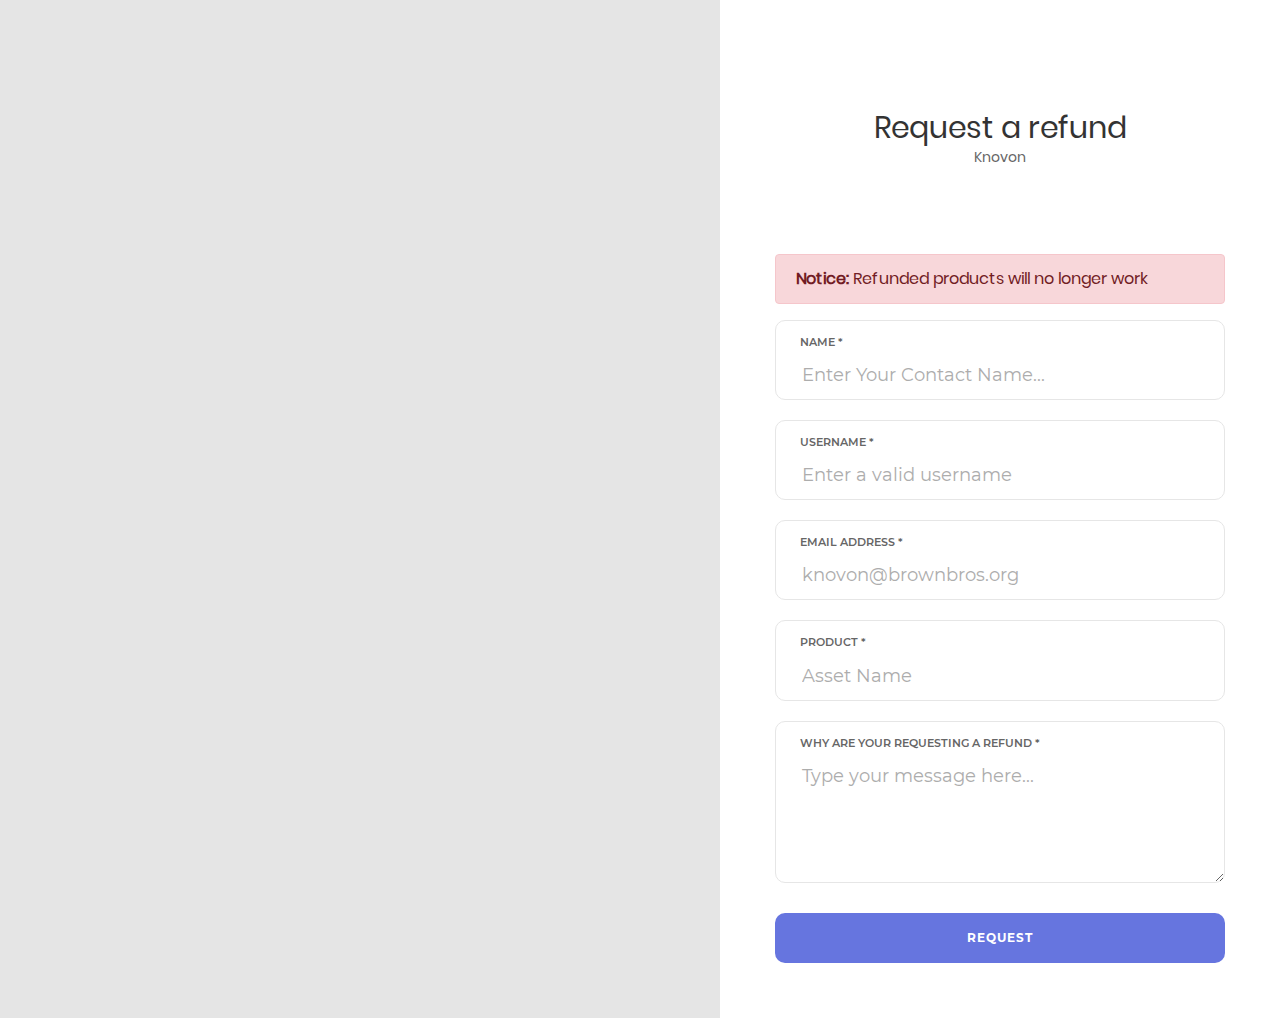
<file: form.html>
<!DOCTYPE html>
<html lang="en">
<head>
    <title>Request a Refund</title>
    <meta charset="UTF-8">
    <meta name="viewport" content="width=device-width, initial-scale=1">
<!--===============================================================================================-->
    <link rel="icon" type="image/png" href="images/icons/favicon.ico"/>
<!--===============================================================================================-->
    <link rel="stylesheet" type="text/css" href="vendor/bootstrap/css/bootstrap.min.css">
<!--===============================================================================================-->
    <link rel="stylesheet" type="text/css" href="fonts/font-awesome-4.7.0/css/font-awesome.min.css">
<!--===============================================================================================-->
    <link rel="stylesheet" type="text/css" href="fonts/Linearicons-Free-v1.0.0/icon-font.min.css">
<!--===============================================================================================-->
    <link rel="stylesheet" type="text/css" href="vendor/animate/animate.css">
<!--===============================================================================================-->
    <link rel="stylesheet" type="text/css" href="vendor/css-hamburgers/hamburgers.min.css">
<!--===============================================================================================-->
    <link rel="stylesheet" type="text/css" href="vendor/animsition/css/animsition.min.css">
<!--===============================================================================================-->
    <link rel="stylesheet" type="text/css" href="vendor/select2/select2.min.css">
<!--===============================================================================================-->
    <link rel="stylesheet" type="text/css" href="vendor/daterangepicker/daterangepicker.css">
<!--===============================================================================================-->
    <link rel="stylesheet" type="text/css" href="css/util.css">
    <link rel="stylesheet" type="text/css" href="css/main.css">
<!--===============================================================================================-->
</head>
<body>


    <div class="container-contact100">
        <div class="wrap-contact100">
            <form action="https://webforms.brownbros.org/process.php" method="post" class="contact100-form validate-form">
                
                
<input type="hidden" name="form_tools_form_id" value="3" />                
                <input type="hidden" name="source" value="Web" />
                <input type="hidden" name="Locationsource" value="refund.brownbros.org" />
                <input type="hidden" name="status" value="Pending" />


                    
                    
                <span class="contact100-form-title">
Request a refund </br>   <p>Knovon   </p> <br>
                
               
                
                </span>

                <div class="alert alert-danger" role="alert">
                  <b>Notice: </b>Refunded products will no longer work
                </div>
                <div class="wrap-input100 validate-input" data-validate="Name is required">
                    <label class="label-input100" for="name">Name *</label>
                    <input id="name" class="input100" type="text" name="name" placeholder="Enter Your Contact Name...">
                    <span class="focus-input100"></span>
                </div>
                
                <div class="wrap-input100 validate-input" data-validate="username is required to proccess refund">
                    <label class="label-input100" for="name">Username *</label>
                    <input id="name" class="input100" type="text" name="username" placeholder="Enter a valid username">
                    <span class="focus-input100"></span>
                </div>


                <div class="wrap-input100 validate-input" data-validate = "Valid email is required: ex@abc.xyz">
                    <label class="label-input100" for="email">Email Address *</label>
                    <input id="email" class="input100" type="text" name="email" placeholder="knovon@brownbros.org">
                    <span class="focus-input100"></span>
                </div>

                
                <div class="wrap-input100 validate-input" data-validate="A valied product name is required" >
                    <label class="label-input100" for="name">Product *</label>
                    <input id="name" class="input100" type="text" name="product" placeholder="Asset Name">
                    <span class="focus-input100"></span>
                </div>
                

                <div class="wrap-input100 validate-input" data-validate = "A Valid reasion is required to recive a refund">
                    <label class="label-input100" for="message">Why are your requesting a Refund *</label>
                    <textarea id="message" class="input100" name="reasion" placeholder="Type your message here..."></textarea>
                    <span class="focus-input100"></span>
                </div>
                
                
               
                
               

                <div class="container-contact100-form-btn">
                    <button type="submit" value="Submit" class="contact100-form-btn">
                        Request
                    </button>
                </div>

                
            </form>

            <div class="contact100-more flex-col-c-m" style="background-image: url('https://source.unsplash.com/collection/70083673/');">
            </div>
        </div>
    </div>





<!--===============================================================================================-->
    <script src="vendor/jquery/jquery-3.2.1.min.js"></script>
<!--===============================================================================================-->
    <script src="vendor/animsition/js/animsition.min.js"></script>
<!--===============================================================================================-->
    <script src="vendor/bootstrap/js/popper.js"></script>
    <script src="vendor/bootstrap/js/bootstrap.min.js"></script>
<!--===============================================================================================-->
    <script src="vendor/select2/select2.min.js"></script>
    <script>
        $(".js-select2").each(function(){
            $(this).select2({
                minimumResultsForSearch: 20,
                dropdownParent: $(this).next('.dropDownSelect2')
            });
        })
        $(".js-select2").each(function(){
            $(this).on('select2:open', function (e){
                $(this).parent().next().addClass('eff-focus-selection');
            });
        });
        $(".js-select2").each(function(){
            $(this).on('select2:close', function (e){
                $(this).parent().next().removeClass('eff-focus-selection');
            });
        });

    </script>
<!--===============================================================================================-->
    <script src="vendor/daterangepicker/moment.min.js"></script>
    <script src="vendor/daterangepicker/daterangepicker.js"></script>
<!--===============================================================================================-->
    <script src="vendor/countdowntime/countdowntime.js"></script>
<!--===============================================================================================-->
    <script src="js/main.js"></script>
    <!-- Global site tag (gtag.js) - Google Analytics -->
    <script async src="https://www.googletagmanager.com/gtag/js?id=UA-23581568-13"></script>
    <script>
      window.dataLayer = window.dataLayer || [];
      function gtag(){dataLayer.push(arguments);}
      gtag('js', new Date());

      gtag('config', 'UA-23581568-13');
    </script>
</body>
</html>
</file>
<file: vendor/daterangepicker/daterangepicker.css>
.daterangepicker {
  position: absolute;
  color: inherit;
  background-color: #fff;
  border-radius: 4px;
  width: 278px;
  padding: 4px;
  margin-top: 1px;
  top: 100px;
  left: 20px;
  /* Calendars */ }
  .daterangepicker:before, .daterangepicker:after {
    position: absolute;
    display: inline-block;
    border-bottom-color: rgba(0, 0, 0, 0.2);
    content: ''; }
  .daterangepicker:before {
    top: -7px;
    border-right: 7px solid transparent;
    border-left: 7px solid transparent;
    border-bottom: 7px solid #ccc; }
  .daterangepicker:after {
    top: -6px;
    border-right: 6px solid transparent;
    border-bottom: 6px solid #fff;
    border-left: 6px solid transparent; }
  .daterangepicker.opensleft:before {
    right: 9px; }
  .daterangepicker.opensleft:after {
    right: 10px; }
  .daterangepicker.openscenter:before {
    left: 0;
    right: 0;
    width: 0;
    margin-left: auto;
    margin-right: auto; }
  .daterangepicker.openscenter:after {
    left: 0;
    right: 0;
    width: 0;
    margin-left: auto;
    margin-right: auto; }
  .daterangepicker.opensright:before {
    left: 9px; }
  .daterangepicker.opensright:after {
    left: 10px; }
  .daterangepicker.dropup {
    margin-top: -5px; }
    .daterangepicker.dropup:before {
      top: initial;
      bottom: -7px;
      border-bottom: initial;
      border-top: 7px solid #ccc; }
    .daterangepicker.dropup:after {
      top: initial;
      bottom: -6px;
      border-bottom: initial;
      border-top: 6px solid #fff; }
  .daterangepicker.dropdown-menu {
    max-width: none;
    z-index: 3001; }
  .daterangepicker.single .ranges, .daterangepicker.single .calendar {
    float: none; }
  .daterangepicker.show-calendar .calendar {
    display: block; }
  .daterangepicker .calendar {
    display: none;
    max-width: 270px;
    margin: 4px; }
    .daterangepicker .calendar.single .calendar-table {
      border: none; }
    .daterangepicker .calendar th, .daterangepicker .calendar td {
      white-space: nowrap;
      text-align: center;
      min-width: 32px; }
  .daterangepicker .calendar-table {
    border: 1px solid #fff;
    padding: 4px;
    border-radius: 4px;
    background-color: #fff; }
  .daterangepicker table {
    width: 100%;
    margin: 0; }
  .daterangepicker td, .daterangepicker th {
    text-align: center;
    width: 20px;
    height: 20px;
    border-radius: 4px;
    border: 1px solid transparent;
    white-space: nowrap;
    cursor: pointer; }
    .daterangepicker td.available:hover, .daterangepicker th.available:hover {
      background-color: #eee;
      border-color: transparent;
      color: inherit; }
    .daterangepicker td.week, .daterangepicker th.week {
      font-size: 80%;
      color: #ccc; }
  .daterangepicker td.off, .daterangepicker td.off.in-range, .daterangepicker td.off.start-date, .daterangepicker td.off.end-date {
    background-color: #fff;
    border-color: transparent;
    color: #999; }
  .daterangepicker td.in-range {
    background-color: #ebf4f8;
    border-color: transparent;
    color: #000;
    border-radius: 0; }
  .daterangepicker td.start-date {
    border-radius: 4px 0 0 4px; }
  .daterangepicker td.end-date {
    border-radius: 0 4px 4px 0; }
  .daterangepicker td.start-date.end-date {
    border-radius: 4px; }
  .daterangepicker td.active, .daterangepicker td.active:hover {
    background-color: #357ebd;
    border-color: transparent;
    color: #fff; }
  .daterangepicker th.month {
    width: auto; }
  .daterangepicker td.disabled, .daterangepicker option.disabled {
    color: #999;
    cursor: not-allowed;
    text-decoration: line-through; }
  .daterangepicker select.monthselect, .daterangepicker select.yearselect {
    font-size: 12px;
    padding: 1px;
    height: auto;
    margin: 0;
    cursor: default; }
  .daterangepicker select.monthselect {
    margin-right: 2%;
    width: 56%; }
  .daterangepicker select.yearselect {
    width: 40%; }
  .daterangepicker select.hourselect, .daterangepicker select.minuteselect, .daterangepicker select.secondselect, .daterangepicker select.ampmselect {
    width: 50px;
    margin-bottom: 0; }
  .daterangepicker .input-mini {
    border: 1px solid #ccc;
    border-radius: 4px;
    color: #555;
    height: 30px;
    line-height: 30px;
    display: block;
    vertical-align: middle;
    margin: 0 0 5px 0;
    padding: 0 6px 0 28px;
    width: 100%; }
    .daterangepicker .input-mini.active {
      border: 1px solid #08c;
      border-radius: 4px; }
  .daterangepicker .daterangepicker_input {
    position: relative; }
    .daterangepicker .daterangepicker_input i {
      position: absolute;
      left: 8px;
      top: 8px; }
  .daterangepicker.rtl .input-mini {
    padding-right: 28px;
    padding-left: 6px; }
  .daterangepicker.rtl .daterangepicker_input i {
    left: auto;
    right: 8px; }
  .daterangepicker .calendar-time {
    text-align: center;
    margin: 5px auto;
    line-height: 30px;
    position: relative;
    padding-left: 28px; }
    .daterangepicker .calendar-time select.disabled {
      color: #ccc;
      cursor: not-allowed; }

.ranges {
  font-size: 11px;
  float: none;
  margin: 4px;
  text-align: left; }
  .ranges ul {
    list-style: none;
    margin: 0 auto;
    padding: 0;
    width: 100%; }
  .ranges li {
    font-size: 13px;
    background-color: #f5f5f5;
    border: 1px solid #f5f5f5;
    border-radius: 4px;
    color: #08c;
    padding: 3px 12px;
    margin-bottom: 8px;
    cursor: pointer; }
    .ranges li:hover {
      background-color: #08c;
      border: 1px solid #08c;
      color: #fff; }
    .ranges li.active {
      background-color: #08c;
      border: 1px solid #08c;
      color: #fff; }

/*  Larger Screen Styling */
@media (min-width: 564px) {
  .daterangepicker {
    width: auto; }
    .daterangepicker .ranges ul {
      width: 160px; }
    .daterangepicker.single .ranges ul {
      width: 100%; }
    .daterangepicker.single .calendar.left {
      clear: none; }
    .daterangepicker.single.ltr .ranges, .daterangepicker.single.ltr .calendar {
      float: left; }
    .daterangepicker.single.rtl .ranges, .daterangepicker.single.rtl .calendar {
      float: right; }
    .daterangepicker.ltr {
      direction: ltr;
      text-align: left; }
      .daterangepicker.ltr .calendar.left {
        clear: left;
        margin-right: 0; }
        .daterangepicker.ltr .calendar.left .calendar-table {
          border-right: none;
          border-top-right-radius: 0;
          border-bottom-right-radius: 0; }
      .daterangepicker.ltr .calendar.right {
        margin-left: 0; }
        .daterangepicker.ltr .calendar.right .calendar-table {
          border-left: none;
          border-top-left-radius: 0;
          border-bottom-left-radius: 0; }
      .daterangepicker.ltr .left .daterangepicker_input {
        padding-right: 12px; }
      .daterangepicker.ltr .calendar.left .calendar-table {
        padding-right: 12px; }
      .daterangepicker.ltr .ranges, .daterangepicker.ltr .calendar {
        float: left; }
    .daterangepicker.rtl {
      direction: rtl;
      text-align: right; }
      .daterangepicker.rtl .calendar.left {
        clear: right;
        margin-left: 0; }
        .daterangepicker.rtl .calendar.left .calendar-table {
          border-left: none;
          border-top-left-radius: 0;
          border-bottom-left-radius: 0; }
      .daterangepicker.rtl .calendar.right {
        margin-right: 0; }
        .daterangepicker.rtl .calendar.right .calendar-table {
          border-right: none;
          border-top-right-radius: 0;
          border-bottom-right-radius: 0; }
      .daterangepicker.rtl .left .daterangepicker_input {
        padding-left: 12px; }
      .daterangepicker.rtl .calendar.left .calendar-table {
        padding-left: 12px; }
      .daterangepicker.rtl .ranges, .daterangepicker.rtl .calendar {
        text-align: right;
        float: right; } }
@media (min-width: 730px) {
  .daterangepicker .ranges {
    width: auto; }
  .daterangepicker.ltr .ranges {
    float: left; }
  .daterangepicker.rtl .ranges {
    float: right; }
  .daterangepicker .calendar.left {
    clear: none !important; } }
</file>
<file: css/util.css>
/*[ FONT SIZE ]
///////////////////////////////////////////////////////////
*/
.fs-1 {font-size: 1px;}
.fs-2 {font-size: 2px;}
.fs-3 {font-size: 3px;}
.fs-4 {font-size: 4px;}
.fs-5 {font-size: 5px;}
.fs-6 {font-size: 6px;}
.fs-7 {font-size: 7px;}
.fs-8 {font-size: 8px;}
.fs-9 {font-size: 9px;}
.fs-10 {font-size: 10px;}
.fs-11 {font-size: 11px;}
.fs-12 {font-size: 12px;}
.fs-13 {font-size: 13px;}
.fs-14 {font-size: 14px;}
.fs-15 {font-size: 15px;}
.fs-16 {font-size: 16px;}
.fs-17 {font-size: 17px;}
.fs-18 {font-size: 18px;}
.fs-19 {font-size: 19px;}
.fs-20 {font-size: 20px;}
.fs-21 {font-size: 21px;}
.fs-22 {font-size: 22px;}
.fs-23 {font-size: 23px;}
.fs-24 {font-size: 24px;}
.fs-25 {font-size: 25px;}
.fs-26 {font-size: 26px;}
.fs-27 {font-size: 27px;}
.fs-28 {font-size: 28px;}
.fs-29 {font-size: 29px;}
.fs-30 {font-size: 30px;}
.fs-31 {font-size: 31px;}
.fs-32 {font-size: 32px;}
.fs-33 {font-size: 33px;}
.fs-34 {font-size: 34px;}
.fs-35 {font-size: 35px;}
.fs-36 {font-size: 36px;}
.fs-37 {font-size: 37px;}
.fs-38 {font-size: 38px;}
.fs-39 {font-size: 39px;}
.fs-40 {font-size: 40px;}
.fs-41 {font-size: 41px;}
.fs-42 {font-size: 42px;}
.fs-43 {font-size: 43px;}
.fs-44 {font-size: 44px;}
.fs-45 {font-size: 45px;}
.fs-46 {font-size: 46px;}
.fs-47 {font-size: 47px;}
.fs-48 {font-size: 48px;}
.fs-49 {font-size: 49px;}
.fs-50 {font-size: 50px;}
.fs-51 {font-size: 51px;}
.fs-52 {font-size: 52px;}
.fs-53 {font-size: 53px;}
.fs-54 {font-size: 54px;}
.fs-55 {font-size: 55px;}
.fs-56 {font-size: 56px;}
.fs-57 {font-size: 57px;}
.fs-58 {font-size: 58px;}
.fs-59 {font-size: 59px;}
.fs-60 {font-size: 60px;}
.fs-61 {font-size: 61px;}
.fs-62 {font-size: 62px;}
.fs-63 {font-size: 63px;}
.fs-64 {font-size: 64px;}
.fs-65 {font-size: 65px;}
.fs-66 {font-size: 66px;}
.fs-67 {font-size: 67px;}
.fs-68 {font-size: 68px;}
.fs-69 {font-size: 69px;}
.fs-70 {font-size: 70px;}
.fs-71 {font-size: 71px;}
.fs-72 {font-size: 72px;}
.fs-73 {font-size: 73px;}
.fs-74 {font-size: 74px;}
.fs-75 {font-size: 75px;}
.fs-76 {font-size: 76px;}
.fs-77 {font-size: 77px;}
.fs-78 {font-size: 78px;}
.fs-79 {font-size: 79px;}
.fs-80 {font-size: 80px;}
.fs-81 {font-size: 81px;}
.fs-82 {font-size: 82px;}
.fs-83 {font-size: 83px;}
.fs-84 {font-size: 84px;}
.fs-85 {font-size: 85px;}
.fs-86 {font-size: 86px;}
.fs-87 {font-size: 87px;}
.fs-88 {font-size: 88px;}
.fs-89 {font-size: 89px;}
.fs-90 {font-size: 90px;}
.fs-91 {font-size: 91px;}
.fs-92 {font-size: 92px;}
.fs-93 {font-size: 93px;}
.fs-94 {font-size: 94px;}
.fs-95 {font-size: 95px;}
.fs-96 {font-size: 96px;}
.fs-97 {font-size: 97px;}
.fs-98 {font-size: 98px;}
.fs-99 {font-size: 99px;}
.fs-100 {font-size: 100px;}
.fs-101 {font-size: 101px;}
.fs-102 {font-size: 102px;}
.fs-103 {font-size: 103px;}
.fs-104 {font-size: 104px;}
.fs-105 {font-size: 105px;}
.fs-106 {font-size: 106px;}
.fs-107 {font-size: 107px;}
.fs-108 {font-size: 108px;}
.fs-109 {font-size: 109px;}
.fs-110 {font-size: 110px;}
.fs-111 {font-size: 111px;}
.fs-112 {font-size: 112px;}
.fs-113 {font-size: 113px;}
.fs-114 {font-size: 114px;}
.fs-115 {font-size: 115px;}
.fs-116 {font-size: 116px;}
.fs-117 {font-size: 117px;}
.fs-118 {font-size: 118px;}
.fs-119 {font-size: 119px;}
.fs-120 {font-size: 120px;}
.fs-121 {font-size: 121px;}
.fs-122 {font-size: 122px;}
.fs-123 {font-size: 123px;}
.fs-124 {font-size: 124px;}
.fs-125 {font-size: 125px;}
.fs-126 {font-size: 126px;}
.fs-127 {font-size: 127px;}
.fs-128 {font-size: 128px;}
.fs-129 {font-size: 129px;}
.fs-130 {font-size: 130px;}
.fs-131 {font-size: 131px;}
.fs-132 {font-size: 132px;}
.fs-133 {font-size: 133px;}
.fs-134 {font-size: 134px;}
.fs-135 {font-size: 135px;}
.fs-136 {font-size: 136px;}
.fs-137 {font-size: 137px;}
.fs-138 {font-size: 138px;}
.fs-139 {font-size: 139px;}
.fs-140 {font-size: 140px;}
.fs-141 {font-size: 141px;}
.fs-142 {font-size: 142px;}
.fs-143 {font-size: 143px;}
.fs-144 {font-size: 144px;}
.fs-145 {font-size: 145px;}
.fs-146 {font-size: 146px;}
.fs-147 {font-size: 147px;}
.fs-148 {font-size: 148px;}
.fs-149 {font-size: 149px;}
.fs-150 {font-size: 150px;}
.fs-151 {font-size: 151px;}
.fs-152 {font-size: 152px;}
.fs-153 {font-size: 153px;}
.fs-154 {font-size: 154px;}
.fs-155 {font-size: 155px;}
.fs-156 {font-size: 156px;}
.fs-157 {font-size: 157px;}
.fs-158 {font-size: 158px;}
.fs-159 {font-size: 159px;}
.fs-160 {font-size: 160px;}
.fs-161 {font-size: 161px;}
.fs-162 {font-size: 162px;}
.fs-163 {font-size: 163px;}
.fs-164 {font-size: 164px;}
.fs-165 {font-size: 165px;}
.fs-166 {font-size: 166px;}
.fs-167 {font-size: 167px;}
.fs-168 {font-size: 168px;}
.fs-169 {font-size: 169px;}
.fs-170 {font-size: 170px;}
.fs-171 {font-size: 171px;}
.fs-172 {font-size: 172px;}
.fs-173 {font-size: 173px;}
.fs-174 {font-size: 174px;}
.fs-175 {font-size: 175px;}
.fs-176 {font-size: 176px;}
.fs-177 {font-size: 177px;}
.fs-178 {font-size: 178px;}
.fs-179 {font-size: 179px;}
.fs-180 {font-size: 180px;}
.fs-181 {font-size: 181px;}
.fs-182 {font-size: 182px;}
.fs-183 {font-size: 183px;}
.fs-184 {font-size: 184px;}
.fs-185 {font-size: 185px;}
.fs-186 {font-size: 186px;}
.fs-187 {font-size: 187px;}
.fs-188 {font-size: 188px;}
.fs-189 {font-size: 189px;}
.fs-190 {font-size: 190px;}
.fs-191 {font-size: 191px;}
.fs-192 {font-size: 192px;}
.fs-193 {font-size: 193px;}
.fs-194 {font-size: 194px;}
.fs-195 {font-size: 195px;}
.fs-196 {font-size: 196px;}
.fs-197 {font-size: 197px;}
.fs-198 {font-size: 198px;}
.fs-199 {font-size: 199px;}
.fs-200 {font-size: 200px;}

/*[ PADDING ]
///////////////////////////////////////////////////////////
*/
.p-t-0 {padding-top: 0px;}
.p-t-1 {padding-top: 1px;}
.p-t-2 {padding-top: 2px;}
.p-t-3 {padding-top: 3px;}
.p-t-4 {padding-top: 4px;}
.p-t-5 {padding-top: 5px;}
.p-t-6 {padding-top: 6px;}
.p-t-7 {padding-top: 7px;}
.p-t-8 {padding-top: 8px;}
.p-t-9 {padding-top: 9px;}
.p-t-10 {padding-top: 10px;}
.p-t-11 {padding-top: 11px;}
.p-t-12 {padding-top: 12px;}
.p-t-13 {padding-top: 13px;}
.p-t-14 {padding-top: 14px;}
.p-t-15 {padding-top: 15px;}
.p-t-16 {padding-top: 16px;}
.p-t-17 {padding-top: 17px;}
.p-t-18 {padding-top: 18px;}
.p-t-19 {padding-top: 19px;}
.p-t-20 {padding-top: 20px;}
.p-t-21 {padding-top: 21px;}
.p-t-22 {padding-top: 22px;}
.p-t-23 {padding-top: 23px;}
.p-t-24 {padding-top: 24px;}
.p-t-25 {padding-top: 25px;}
.p-t-26 {padding-top: 26px;}
.p-t-27 {padding-top: 27px;}
.p-t-28 {padding-top: 28px;}
.p-t-29 {padding-top: 29px;}
.p-t-30 {padding-top: 30px;}
.p-t-31 {padding-top: 31px;}
.p-t-32 {padding-top: 32px;}
.p-t-33 {padding-top: 33px;}
.p-t-34 {padding-top: 34px;}
.p-t-35 {padding-top: 35px;}
.p-t-36 {padding-top: 36px;}
.p-t-37 {padding-top: 37px;}
.p-t-38 {padding-top: 38px;}
.p-t-39 {padding-top: 39px;}
.p-t-40 {padding-top: 40px;}
.p-t-41 {padding-top: 41px;}
.p-t-42 {padding-top: 42px;}
.p-t-43 {padding-top: 43px;}
.p-t-44 {padding-top: 44px;}
.p-t-45 {padding-top: 45px;}
.p-t-46 {padding-top: 46px;}
.p-t-47 {padding-top: 47px;}
.p-t-48 {padding-top: 48px;}
.p-t-49 {padding-top: 49px;}
.p-t-50 {padding-top: 50px;}
.p-t-51 {padding-top: 51px;}
.p-t-52 {padding-top: 52px;}
.p-t-53 {padding-top: 53px;}
.p-t-54 {padding-top: 54px;}
.p-t-55 {padding-top: 55px;}
.p-t-56 {padding-top: 56px;}
.p-t-57 {padding-top: 57px;}
.p-t-58 {padding-top: 58px;}
.p-t-59 {padding-top: 59px;}
.p-t-60 {padding-top: 60px;}
.p-t-61 {padding-top: 61px;}
.p-t-62 {padding-top: 62px;}
.p-t-63 {padding-top: 63px;}
.p-t-64 {padding-top: 64px;}
.p-t-65 {padding-top: 65px;}
.p-t-66 {padding-top: 66px;}
.p-t-67 {padding-top: 67px;}
.p-t-68 {padding-top: 68px;}
.p-t-69 {padding-top: 69px;}
.p-t-70 {padding-top: 70px;}
.p-t-71 {padding-top: 71px;}
.p-t-72 {padding-top: 72px;}
.p-t-73 {padding-top: 73px;}
.p-t-74 {padding-top: 74px;}
.p-t-75 {padding-top: 75px;}
.p-t-76 {padding-top: 76px;}
.p-t-77 {padding-top: 77px;}
.p-t-78 {padding-top: 78px;}
.p-t-79 {padding-top: 79px;}
.p-t-80 {padding-top: 80px;}
.p-t-81 {padding-top: 81px;}
.p-t-82 {padding-top: 82px;}
.p-t-83 {padding-top: 83px;}
.p-t-84 {padding-top: 84px;}
.p-t-85 {padding-top: 85px;}
.p-t-86 {padding-top: 86px;}
.p-t-87 {padding-top: 87px;}
.p-t-88 {padding-top: 88px;}
.p-t-89 {padding-top: 89px;}
.p-t-90 {padding-top: 90px;}
.p-t-91 {padding-top: 91px;}
.p-t-92 {padding-top: 92px;}
.p-t-93 {padding-top: 93px;}
.p-t-94 {padding-top: 94px;}
.p-t-95 {padding-top: 95px;}
.p-t-96 {padding-top: 96px;}
.p-t-97 {padding-top: 97px;}
.p-t-98 {padding-top: 98px;}
.p-t-99 {padding-top: 99px;}
.p-t-100 {padding-top: 100px;}
.p-t-101 {padding-top: 101px;}
.p-t-102 {padding-top: 102px;}
.p-t-103 {padding-top: 103px;}
.p-t-104 {padding-top: 104px;}
.p-t-105 {padding-top: 105px;}
.p-t-106 {padding-top: 106px;}
.p-t-107 {padding-top: 107px;}
.p-t-108 {padding-top: 108px;}
.p-t-109 {padding-top: 109px;}
.p-t-110 {padding-top: 110px;}
.p-t-111 {padding-top: 111px;}
.p-t-112 {padding-top: 112px;}
.p-t-113 {padding-top: 113px;}
.p-t-114 {padding-top: 114px;}
.p-t-115 {padding-top: 115px;}
.p-t-116 {padding-top: 116px;}
.p-t-117 {padding-top: 117px;}
.p-t-118 {padding-top: 118px;}
.p-t-119 {padding-top: 119px;}
.p-t-120 {padding-top: 120px;}
.p-t-121 {padding-top: 121px;}
.p-t-122 {padding-top: 122px;}
.p-t-123 {padding-top: 123px;}
.p-t-124 {padding-top: 124px;}
.p-t-125 {padding-top: 125px;}
.p-t-126 {padding-top: 126px;}
.p-t-127 {padding-top: 127px;}
.p-t-128 {padding-top: 128px;}
.p-t-129 {padding-top: 129px;}
.p-t-130 {padding-top: 130px;}
.p-t-131 {padding-top: 131px;}
.p-t-132 {padding-top: 132px;}
.p-t-133 {padding-top: 133px;}
.p-t-134 {padding-top: 134px;}
.p-t-135 {padding-top: 135px;}
.p-t-136 {padding-top: 136px;}
.p-t-137 {padding-top: 137px;}
.p-t-138 {padding-top: 138px;}
.p-t-139 {padding-top: 139px;}
.p-t-140 {padding-top: 140px;}
.p-t-141 {padding-top: 141px;}
.p-t-142 {padding-top: 142px;}
.p-t-143 {padding-top: 143px;}
.p-t-144 {padding-top: 144px;}
.p-t-145 {padding-top: 145px;}
.p-t-146 {padding-top: 146px;}
.p-t-147 {padding-top: 147px;}
.p-t-148 {padding-top: 148px;}
.p-t-149 {padding-top: 149px;}
.p-t-150 {padding-top: 150px;}
.p-t-151 {padding-top: 151px;}
.p-t-152 {padding-top: 152px;}
.p-t-153 {padding-top: 153px;}
.p-t-154 {padding-top: 154px;}
.p-t-155 {padding-top: 155px;}
.p-t-156 {padding-top: 156px;}
.p-t-157 {padding-top: 157px;}
.p-t-158 {padding-top: 158px;}
.p-t-159 {padding-top: 159px;}
.p-t-160 {padding-top: 160px;}
.p-t-161 {padding-top: 161px;}
.p-t-162 {padding-top: 162px;}
.p-t-163 {padding-top: 163px;}
.p-t-164 {padding-top: 164px;}
.p-t-165 {padding-top: 165px;}
.p-t-166 {padding-top: 166px;}
.p-t-167 {padding-top: 167px;}
.p-t-168 {padding-top: 168px;}
.p-t-169 {padding-top: 169px;}
.p-t-170 {padding-top: 170px;}
.p-t-171 {padding-top: 171px;}
.p-t-172 {padding-top: 172px;}
.p-t-173 {padding-top: 173px;}
.p-t-174 {padding-top: 174px;}
.p-t-175 {padding-top: 175px;}
.p-t-176 {padding-top: 176px;}
.p-t-177 {padding-top: 177px;}
.p-t-178 {padding-top: 178px;}
.p-t-179 {padding-top: 179px;}
.p-t-180 {padding-top: 180px;}
.p-t-181 {padding-top: 181px;}
.p-t-182 {padding-top: 182px;}
.p-t-183 {padding-top: 183px;}
.p-t-184 {padding-top: 184px;}
.p-t-185 {padding-top: 185px;}
.p-t-186 {padding-top: 186px;}
.p-t-187 {padding-top: 187px;}
.p-t-188 {padding-top: 188px;}
.p-t-189 {padding-top: 189px;}
.p-t-190 {padding-top: 190px;}
.p-t-191 {padding-top: 191px;}
.p-t-192 {padding-top: 192px;}
.p-t-193 {padding-top: 193px;}
.p-t-194 {padding-top: 194px;}
.p-t-195 {padding-top: 195px;}
.p-t-196 {padding-top: 196px;}
.p-t-197 {padding-top: 197px;}
.p-t-198 {padding-top: 198px;}
.p-t-199 {padding-top: 199px;}
.p-t-200 {padding-top: 200px;}
.p-t-201 {padding-top: 201px;}
.p-t-202 {padding-top: 202px;}
.p-t-203 {padding-top: 203px;}
.p-t-204 {padding-top: 204px;}
.p-t-205 {padding-top: 205px;}
.p-t-206 {padding-top: 206px;}
.p-t-207 {padding-top: 207px;}
.p-t-208 {padding-top: 208px;}
.p-t-209 {padding-top: 209px;}
.p-t-210 {padding-top: 210px;}
.p-t-211 {padding-top: 211px;}
.p-t-212 {padding-top: 212px;}
.p-t-213 {padding-top: 213px;}
.p-t-214 {padding-top: 214px;}
.p-t-215 {padding-top: 215px;}
.p-t-216 {padding-top: 216px;}
.p-t-217 {padding-top: 217px;}
.p-t-218 {padding-top: 218px;}
.p-t-219 {padding-top: 219px;}
.p-t-220 {padding-top: 220px;}
.p-t-221 {padding-top: 221px;}
.p-t-222 {padding-top: 222px;}
.p-t-223 {padding-top: 223px;}
.p-t-224 {padding-top: 224px;}
.p-t-225 {padding-top: 225px;}
.p-t-226 {padding-top: 226px;}
.p-t-227 {padding-top: 227px;}
.p-t-228 {padding-top: 228px;}
.p-t-229 {padding-top: 229px;}
.p-t-230 {padding-top: 230px;}
.p-t-231 {padding-top: 231px;}
.p-t-232 {padding-top: 232px;}
.p-t-233 {padding-top: 233px;}
.p-t-234 {padding-top: 234px;}
.p-t-235 {padding-top: 235px;}
.p-t-236 {padding-top: 236px;}
.p-t-237 {padding-top: 237px;}
.p-t-238 {padding-top: 238px;}
.p-t-239 {padding-top: 239px;}
.p-t-240 {padding-top: 240px;}
.p-t-241 {padding-top: 241px;}
.p-t-242 {padding-top: 242px;}
.p-t-243 {padding-top: 243px;}
.p-t-244 {padding-top: 244px;}
.p-t-245 {padding-top: 245px;}
.p-t-246 {padding-top: 246px;}
.p-t-247 {padding-top: 247px;}
.p-t-248 {padding-top: 248px;}
.p-t-249 {padding-top: 249px;}
.p-t-250 {padding-top: 250px;}
.p-b-0 {padding-bottom: 0px;}
.p-b-1 {padding-bottom: 1px;}
.p-b-2 {padding-bottom: 2px;}
.p-b-3 {padding-bottom: 3px;}
.p-b-4 {padding-bottom: 4px;}
.p-b-5 {padding-bottom: 5px;}
.p-b-6 {padding-bottom: 6px;}
.p-b-7 {padding-bottom: 7px;}
.p-b-8 {padding-bottom: 8px;}
.p-b-9 {padding-bottom: 9px;}
.p-b-10 {padding-bottom: 10px;}
.p-b-11 {padding-bottom: 11px;}
.p-b-12 {padding-bottom: 12px;}
.p-b-13 {padding-bottom: 13px;}
.p-b-14 {padding-bottom: 14px;}
.p-b-15 {padding-bottom: 15px;}
.p-b-16 {padding-bottom: 16px;}
.p-b-17 {padding-bottom: 17px;}
.p-b-18 {padding-bottom: 18px;}
.p-b-19 {padding-bottom: 19px;}
.p-b-20 {padding-bottom: 20px;}
.p-b-21 {padding-bottom: 21px;}
.p-b-22 {padding-bottom: 22px;}
.p-b-23 {padding-bottom: 23px;}
.p-b-24 {padding-bottom: 24px;}
.p-b-25 {padding-bottom: 25px;}
.p-b-26 {padding-bottom: 26px;}
.p-b-27 {padding-bottom: 27px;}
.p-b-28 {padding-bottom: 28px;}
.p-b-29 {padding-bottom: 29px;}
.p-b-30 {padding-bottom: 30px;}
.p-b-31 {padding-bottom: 31px;}
.p-b-32 {padding-bottom: 32px;}
.p-b-33 {padding-bottom: 33px;}
.p-b-34 {padding-bottom: 34px;}
.p-b-35 {padding-bottom: 35px;}
.p-b-36 {padding-bottom: 36px;}
.p-b-37 {padding-bottom: 37px;}
.p-b-38 {padding-bottom: 38px;}
.p-b-39 {padding-bottom: 39px;}
.p-b-40 {padding-bottom: 40px;}
.p-b-41 {padding-bottom: 41px;}
.p-b-42 {padding-bottom: 42px;}
.p-b-43 {padding-bottom: 43px;}
.p-b-44 {padding-bottom: 44px;}
.p-b-45 {padding-bottom: 45px;}
.p-b-46 {padding-bottom: 46px;}
.p-b-47 {padding-bottom: 47px;}
.p-b-48 {padding-bottom: 48px;}
.p-b-49 {padding-bottom: 49px;}
.p-b-50 {padding-bottom: 50px;}
.p-b-51 {padding-bottom: 51px;}
.p-b-52 {padding-bottom: 52px;}
.p-b-53 {padding-bottom: 53px;}
.p-b-54 {padding-bottom: 54px;}
.p-b-55 {padding-bottom: 55px;}
.p-b-56 {padding-bottom: 56px;}
.p-b-57 {padding-bottom: 57px;}
.p-b-58 {padding-bottom: 58px;}
.p-b-59 {padding-bottom: 59px;}
.p-b-60 {padding-bottom: 60px;}
.p-b-61 {padding-bottom: 61px;}
.p-b-62 {padding-bottom: 62px;}
.p-b-63 {padding-bottom: 63px;}
.p-b-64 {padding-bottom: 64px;}
.p-b-65 {padding-bottom: 65px;}
.p-b-66 {padding-bottom: 66px;}
.p-b-67 {padding-bottom: 67px;}
.p-b-68 {padding-bottom: 68px;}
.p-b-69 {padding-bottom: 69px;}
.p-b-70 {padding-bottom: 70px;}
.p-b-71 {padding-bottom: 71px;}
.p-b-72 {padding-bottom: 72px;}
.p-b-73 {padding-bottom: 73px;}
.p-b-74 {padding-bottom: 74px;}
.p-b-75 {padding-bottom: 75px;}
.p-b-76 {padding-bottom: 76px;}
.p-b-77 {padding-bottom: 77px;}
.p-b-78 {padding-bottom: 78px;}
.p-b-79 {padding-bottom: 79px;}
.p-b-80 {padding-bottom: 80px;}
.p-b-81 {padding-bottom: 81px;}
.p-b-82 {padding-bottom: 82px;}
.p-b-83 {padding-bottom: 83px;}
.p-b-84 {padding-bottom: 84px;}
.p-b-85 {padding-bottom: 85px;}
.p-b-86 {padding-bottom: 86px;}
.p-b-87 {padding-bottom: 87px;}
.p-b-88 {padding-bottom: 88px;}
.p-b-89 {padding-bottom: 89px;}
.p-b-90 {padding-bottom: 90px;}
.p-b-91 {padding-bottom: 91px;}
.p-b-92 {padding-bottom: 92px;}
.p-b-93 {padding-bottom: 93px;}
.p-b-94 {padding-bottom: 94px;}
.p-b-95 {padding-bottom: 95px;}
.p-b-96 {padding-bottom: 96px;}
.p-b-97 {padding-bottom: 97px;}
.p-b-98 {padding-bottom: 98px;}
.p-b-99 {padding-bottom: 99px;}
.p-b-100 {padding-bottom: 100px;}
.p-b-101 {padding-bottom: 101px;}
.p-b-102 {padding-bottom: 102px;}
.p-b-103 {padding-bottom: 103px;}
.p-b-104 {padding-bottom: 104px;}
.p-b-105 {padding-bottom: 105px;}
.p-b-106 {padding-bottom: 106px;}
.p-b-107 {padding-bottom: 107px;}
.p-b-108 {padding-bottom: 108px;}
.p-b-109 {padding-bottom: 109px;}
.p-b-110 {padding-bottom: 110px;}
.p-b-111 {padding-bottom: 111px;}
.p-b-112 {padding-bottom: 112px;}
.p-b-113 {padding-bottom: 113px;}
.p-b-114 {padding-bottom: 114px;}
.p-b-115 {padding-bottom: 115px;}
.p-b-116 {padding-bottom: 116px;}
.p-b-117 {padding-bottom: 117px;}
.p-b-118 {padding-bottom: 118px;}
.p-b-119 {padding-bottom: 119px;}
.p-b-120 {padding-bottom: 120px;}
.p-b-121 {padding-bottom: 121px;}
.p-b-122 {padding-bottom: 122px;}
.p-b-123 {padding-bottom: 123px;}
.p-b-124 {padding-bottom: 124px;}
.p-b-125 {padding-bottom: 125px;}
.p-b-126 {padding-bottom: 126px;}
.p-b-127 {padding-bottom: 127px;}
.p-b-128 {padding-bottom: 128px;}
.p-b-129 {padding-bottom: 129px;}
.p-b-130 {padding-bottom: 130px;}
.p-b-131 {padding-bottom: 131px;}
.p-b-132 {padding-bottom: 132px;}
.p-b-133 {padding-bottom: 133px;}
.p-b-134 {padding-bottom: 134px;}
.p-b-135 {padding-bottom: 135px;}
.p-b-136 {padding-bottom: 136px;}
.p-b-137 {padding-bottom: 137px;}
.p-b-138 {padding-bottom: 138px;}
.p-b-139 {padding-bottom: 139px;}
.p-b-140 {padding-bottom: 140px;}
.p-b-141 {padding-bottom: 141px;}
.p-b-142 {padding-bottom: 142px;}
.p-b-143 {padding-bottom: 143px;}
.p-b-144 {padding-bottom: 144px;}
.p-b-145 {padding-bottom: 145px;}
.p-b-146 {padding-bottom: 146px;}
.p-b-147 {padding-bottom: 147px;}
.p-b-148 {padding-bottom: 148px;}
.p-b-149 {padding-bottom: 149px;}
.p-b-150 {padding-bottom: 150px;}
.p-b-151 {padding-bottom: 151px;}
.p-b-152 {padding-bottom: 152px;}
.p-b-153 {padding-bottom: 153px;}
.p-b-154 {padding-bottom: 154px;}
.p-b-155 {padding-bottom: 155px;}
.p-b-156 {padding-bottom: 156px;}
.p-b-157 {padding-bottom: 157px;}
.p-b-158 {padding-bottom: 158px;}
.p-b-159 {padding-bottom: 159px;}
.p-b-160 {padding-bottom: 160px;}
.p-b-161 {padding-bottom: 161px;}
.p-b-162 {padding-bottom: 162px;}
.p-b-163 {padding-bottom: 163px;}
.p-b-164 {padding-bottom: 164px;}
.p-b-165 {padding-bottom: 165px;}
.p-b-166 {padding-bottom: 166px;}
.p-b-167 {padding-bottom: 167px;}
.p-b-168 {padding-bottom: 168px;}
.p-b-169 {padding-bottom: 169px;}
.p-b-170 {padding-bottom: 170px;}
.p-b-171 {padding-bottom: 171px;}
.p-b-172 {padding-bottom: 172px;}
.p-b-173 {padding-bottom: 173px;}
.p-b-174 {padding-bottom: 174px;}
.p-b-175 {padding-bottom: 175px;}
.p-b-176 {padding-bottom: 176px;}
.p-b-177 {padding-bottom: 177px;}
.p-b-178 {padding-bottom: 178px;}
.p-b-179 {padding-bottom: 179px;}
.p-b-180 {padding-bottom: 180px;}
.p-b-181 {padding-bottom: 181px;}
.p-b-182 {padding-bottom: 182px;}
.p-b-183 {padding-bottom: 183px;}
.p-b-184 {padding-bottom: 184px;}
.p-b-185 {padding-bottom: 185px;}
.p-b-186 {padding-bottom: 186px;}
.p-b-187 {padding-bottom: 187px;}
.p-b-188 {padding-bottom: 188px;}
.p-b-189 {padding-bottom: 189px;}
.p-b-190 {padding-bottom: 190px;}
.p-b-191 {padding-bottom: 191px;}
.p-b-192 {padding-bottom: 192px;}
.p-b-193 {padding-bottom: 193px;}
.p-b-194 {padding-bottom: 194px;}
.p-b-195 {padding-bottom: 195px;}
.p-b-196 {padding-bottom: 196px;}
.p-b-197 {padding-bottom: 197px;}
.p-b-198 {padding-bottom: 198px;}
.p-b-199 {padding-bottom: 199px;}
.p-b-200 {padding-bottom: 200px;}
.p-b-201 {padding-bottom: 201px;}
.p-b-202 {padding-bottom: 202px;}
.p-b-203 {padding-bottom: 203px;}
.p-b-204 {padding-bottom: 204px;}
.p-b-205 {padding-bottom: 205px;}
.p-b-206 {padding-bottom: 206px;}
.p-b-207 {padding-bottom: 207px;}
.p-b-208 {padding-bottom: 208px;}
.p-b-209 {padding-bottom: 209px;}
.p-b-210 {padding-bottom: 210px;}
.p-b-211 {padding-bottom: 211px;}
.p-b-212 {padding-bottom: 212px;}
.p-b-213 {padding-bottom: 213px;}
.p-b-214 {padding-bottom: 214px;}
.p-b-215 {padding-bottom: 215px;}
.p-b-216 {padding-bottom: 216px;}
.p-b-217 {padding-bottom: 217px;}
.p-b-218 {padding-bottom: 218px;}
.p-b-219 {padding-bottom: 219px;}
.p-b-220 {padding-bottom: 220px;}
.p-b-221 {padding-bottom: 221px;}
.p-b-222 {padding-bottom: 222px;}
.p-b-223 {padding-bottom: 223px;}
.p-b-224 {padding-bottom: 224px;}
.p-b-225 {padding-bottom: 225px;}
.p-b-226 {padding-bottom: 226px;}
.p-b-227 {padding-bottom: 227px;}
.p-b-228 {padding-bottom: 228px;}
.p-b-229 {padding-bottom: 229px;}
.p-b-230 {padding-bottom: 230px;}
.p-b-231 {padding-bottom: 231px;}
.p-b-232 {padding-bottom: 232px;}
.p-b-233 {padding-bottom: 233px;}
.p-b-234 {padding-bottom: 234px;}
.p-b-235 {padding-bottom: 235px;}
.p-b-236 {padding-bottom: 236px;}
.p-b-237 {padding-bottom: 237px;}
.p-b-238 {padding-bottom: 238px;}
.p-b-239 {padding-bottom: 239px;}
.p-b-240 {padding-bottom: 240px;}
.p-b-241 {padding-bottom: 241px;}
.p-b-242 {padding-bottom: 242px;}
.p-b-243 {padding-bottom: 243px;}
.p-b-244 {padding-bottom: 244px;}
.p-b-245 {padding-bottom: 245px;}
.p-b-246 {padding-bottom: 246px;}
.p-b-247 {padding-bottom: 247px;}
.p-b-248 {padding-bottom: 248px;}
.p-b-249 {padding-bottom: 249px;}
.p-b-250 {padding-bottom: 250px;}
.p-l-0 {padding-left: 0px;}
.p-l-1 {padding-left: 1px;}
.p-l-2 {padding-left: 2px;}
.p-l-3 {padding-left: 3px;}
.p-l-4 {padding-left: 4px;}
.p-l-5 {padding-left: 5px;}
.p-l-6 {padding-left: 6px;}
.p-l-7 {padding-left: 7px;}
.p-l-8 {padding-left: 8px;}
.p-l-9 {padding-left: 9px;}
.p-l-10 {padding-left: 10px;}
.p-l-11 {padding-left: 11px;}
.p-l-12 {padding-left: 12px;}
.p-l-13 {padding-left: 13px;}
.p-l-14 {padding-left: 14px;}
.p-l-15 {padding-left: 15px;}
.p-l-16 {padding-left: 16px;}
.p-l-17 {padding-left: 17px;}
.p-l-18 {padding-left: 18px;}
.p-l-19 {padding-left: 19px;}
.p-l-20 {padding-left: 20px;}
.p-l-21 {padding-left: 21px;}
.p-l-22 {padding-left: 22px;}
.p-l-23 {padding-left: 23px;}
.p-l-24 {padding-left: 24px;}
.p-l-25 {padding-left: 25px;}
.p-l-26 {padding-left: 26px;}
.p-l-27 {padding-left: 27px;}
.p-l-28 {padding-left: 28px;}
.p-l-29 {padding-left: 29px;}
.p-l-30 {padding-left: 30px;}
.p-l-31 {padding-left: 31px;}
.p-l-32 {padding-left: 32px;}
.p-l-33 {padding-left: 33px;}
.p-l-34 {padding-left: 34px;}
.p-l-35 {padding-left: 35px;}
.p-l-36 {padding-left: 36px;}
.p-l-37 {padding-left: 37px;}
.p-l-38 {padding-left: 38px;}
.p-l-39 {padding-left: 39px;}
.p-l-40 {padding-left: 40px;}
.p-l-41 {padding-left: 41px;}
.p-l-42 {padding-left: 42px;}
.p-l-43 {padding-left: 43px;}
.p-l-44 {padding-left: 44px;}
.p-l-45 {padding-left: 45px;}
.p-l-46 {padding-left: 46px;}
.p-l-47 {padding-left: 47px;}
.p-l-48 {padding-left: 48px;}
.p-l-49 {padding-left: 49px;}
.p-l-50 {padding-left: 50px;}
.p-l-51 {padding-left: 51px;}
.p-l-52 {padding-left: 52px;}
.p-l-53 {padding-left: 53px;}
.p-l-54 {padding-left: 54px;}
.p-l-55 {padding-left: 55px;}
.p-l-56 {padding-left: 56px;}
.p-l-57 {padding-left: 57px;}
.p-l-58 {padding-left: 58px;}
.p-l-59 {padding-left: 59px;}
.p-l-60 {padding-left: 60px;}
.p-l-61 {padding-left: 61px;}
.p-l-62 {padding-left: 62px;}
.p-l-63 {padding-left: 63px;}
.p-l-64 {padding-left: 64px;}
.p-l-65 {padding-left: 65px;}
.p-l-66 {padding-left: 66px;}
.p-l-67 {padding-left: 67px;}
.p-l-68 {padding-left: 68px;}
.p-l-69 {padding-left: 69px;}
.p-l-70 {padding-left: 70px;}
.p-l-71 {padding-left: 71px;}
.p-l-72 {padding-left: 72px;}
.p-l-73 {padding-left: 73px;}
.p-l-74 {padding-left: 74px;}
.p-l-75 {padding-left: 75px;}
.p-l-76 {padding-left: 76px;}
.p-l-77 {padding-left: 77px;}
.p-l-78 {padding-left: 78px;}
.p-l-79 {padding-left: 79px;}
.p-l-80 {padding-left: 80px;}
.p-l-81 {padding-left: 81px;}
.p-l-82 {padding-left: 82px;}
.p-l-83 {padding-left: 83px;}
.p-l-84 {padding-left: 84px;}
.p-l-85 {padding-left: 85px;}
.p-l-86 {padding-left: 86px;}
.p-l-87 {padding-left: 87px;}
.p-l-88 {padding-left: 88px;}
.p-l-89 {padding-left: 89px;}
.p-l-90 {padding-left: 90px;}
.p-l-91 {padding-left: 91px;}
.p-l-92 {padding-left: 92px;}
.p-l-93 {padding-left: 93px;}
.p-l-94 {padding-left: 94px;}
.p-l-95 {padding-left: 95px;}
.p-l-96 {padding-left: 96px;}
.p-l-97 {padding-left: 97px;}
.p-l-98 {padding-left: 98px;}
.p-l-99 {padding-left: 99px;}
.p-l-100 {padding-left: 100px;}
.p-l-101 {padding-left: 101px;}
.p-l-102 {padding-left: 102px;}
.p-l-103 {padding-left: 103px;}
.p-l-104 {padding-left: 104px;}
.p-l-105 {padding-left: 105px;}
.p-l-106 {padding-left: 106px;}
.p-l-107 {padding-left: 107px;}
.p-l-108 {padding-left: 108px;}
.p-l-109 {padding-left: 109px;}
.p-l-110 {padding-left: 110px;}
.p-l-111 {padding-left: 111px;}
.p-l-112 {padding-left: 112px;}
.p-l-113 {padding-left: 113px;}
.p-l-114 {padding-left: 114px;}
.p-l-115 {padding-left: 115px;}
.p-l-116 {padding-left: 116px;}
.p-l-117 {padding-left: 117px;}
.p-l-118 {padding-left: 118px;}
.p-l-119 {padding-left: 119px;}
.p-l-120 {padding-left: 120px;}
.p-l-121 {padding-left: 121px;}
.p-l-122 {padding-left: 122px;}
.p-l-123 {padding-left: 123px;}
.p-l-124 {padding-left: 124px;}
.p-l-125 {padding-left: 125px;}
.p-l-126 {padding-left: 126px;}
.p-l-127 {padding-left: 127px;}
.p-l-128 {padding-left: 128px;}
.p-l-129 {padding-left: 129px;}
.p-l-130 {padding-left: 130px;}
.p-l-131 {padding-left: 131px;}
.p-l-132 {padding-left: 132px;}
.p-l-133 {padding-left: 133px;}
.p-l-134 {padding-left: 134px;}
.p-l-135 {padding-left: 135px;}
.p-l-136 {padding-left: 136px;}
.p-l-137 {padding-left: 137px;}
.p-l-138 {padding-left: 138px;}
.p-l-139 {padding-left: 139px;}
.p-l-140 {padding-left: 140px;}
.p-l-141 {padding-left: 141px;}
.p-l-142 {padding-left: 142px;}
.p-l-143 {padding-left: 143px;}
.p-l-144 {padding-left: 144px;}
.p-l-145 {padding-left: 145px;}
.p-l-146 {padding-left: 146px;}
.p-l-147 {padding-left: 147px;}
.p-l-148 {padding-left: 148px;}
.p-l-149 {padding-left: 149px;}
.p-l-150 {padding-left: 150px;}
.p-l-151 {padding-left: 151px;}
.p-l-152 {padding-left: 152px;}
.p-l-153 {padding-left: 153px;}
.p-l-154 {padding-left: 154px;}
.p-l-155 {padding-left: 155px;}
.p-l-156 {padding-left: 156px;}
.p-l-157 {padding-left: 157px;}
.p-l-158 {padding-left: 158px;}
.p-l-159 {padding-left: 159px;}
.p-l-160 {padding-left: 160px;}
.p-l-161 {padding-left: 161px;}
.p-l-162 {padding-left: 162px;}
.p-l-163 {padding-left: 163px;}
.p-l-164 {padding-left: 164px;}
.p-l-165 {padding-left: 165px;}
.p-l-166 {padding-left: 166px;}
.p-l-167 {padding-left: 167px;}
.p-l-168 {padding-left: 168px;}
.p-l-169 {padding-left: 169px;}
.p-l-170 {padding-left: 170px;}
.p-l-171 {padding-left: 171px;}
.p-l-172 {padding-left: 172px;}
.p-l-173 {padding-left: 173px;}
.p-l-174 {padding-left: 174px;}
.p-l-175 {padding-left: 175px;}
.p-l-176 {padding-left: 176px;}
.p-l-177 {padding-left: 177px;}
.p-l-178 {padding-left: 178px;}
.p-l-179 {padding-left: 179px;}
.p-l-180 {padding-left: 180px;}
.p-l-181 {padding-left: 181px;}
.p-l-182 {padding-left: 182px;}
.p-l-183 {padding-left: 183px;}
.p-l-184 {padding-left: 184px;}
.p-l-185 {padding-left: 185px;}
.p-l-186 {padding-left: 186px;}
.p-l-187 {padding-left: 187px;}
.p-l-188 {padding-left: 188px;}
.p-l-189 {padding-left: 189px;}
.p-l-190 {padding-left: 190px;}
.p-l-191 {padding-left: 191px;}
.p-l-192 {padding-left: 192px;}
.p-l-193 {padding-left: 193px;}
.p-l-194 {padding-left: 194px;}
.p-l-195 {padding-left: 195px;}
.p-l-196 {padding-left: 196px;}
.p-l-197 {padding-left: 197px;}
.p-l-198 {padding-left: 198px;}
.p-l-199 {padding-left: 199px;}
.p-l-200 {padding-left: 200px;}
.p-l-201 {padding-left: 201px;}
.p-l-202 {padding-left: 202px;}
.p-l-203 {padding-left: 203px;}
.p-l-204 {padding-left: 204px;}
.p-l-205 {padding-left: 205px;}
.p-l-206 {padding-left: 206px;}
.p-l-207 {padding-left: 207px;}
.p-l-208 {padding-left: 208px;}
.p-l-209 {padding-left: 209px;}
.p-l-210 {padding-left: 210px;}
.p-l-211 {padding-left: 211px;}
.p-l-212 {padding-left: 212px;}
.p-l-213 {padding-left: 213px;}
.p-l-214 {padding-left: 214px;}
.p-l-215 {padding-left: 215px;}
.p-l-216 {padding-left: 216px;}
.p-l-217 {padding-left: 217px;}
.p-l-218 {padding-left: 218px;}
.p-l-219 {padding-left: 219px;}
.p-l-220 {padding-left: 220px;}
.p-l-221 {padding-left: 221px;}
.p-l-222 {padding-left: 222px;}
.p-l-223 {padding-left: 223px;}
.p-l-224 {padding-left: 224px;}
.p-l-225 {padding-left: 225px;}
.p-l-226 {padding-left: 226px;}
.p-l-227 {padding-left: 227px;}
.p-l-228 {padding-left: 228px;}
.p-l-229 {padding-left: 229px;}
.p-l-230 {padding-left: 230px;}
.p-l-231 {padding-left: 231px;}
.p-l-232 {padding-left: 232px;}
.p-l-233 {padding-left: 233px;}
.p-l-234 {padding-left: 234px;}
.p-l-235 {padding-left: 235px;}
.p-l-236 {padding-left: 236px;}
.p-l-237 {padding-left: 237px;}
.p-l-238 {padding-left: 238px;}
.p-l-239 {padding-left: 239px;}
.p-l-240 {padding-left: 240px;}
.p-l-241 {padding-left: 241px;}
.p-l-242 {padding-left: 242px;}
.p-l-243 {padding-left: 243px;}
.p-l-244 {padding-left: 244px;}
.p-l-245 {padding-left: 245px;}
.p-l-246 {padding-left: 246px;}
.p-l-247 {padding-left: 247px;}
.p-l-248 {padding-left: 248px;}
.p-l-249 {padding-left: 249px;}
.p-l-250 {padding-left: 250px;}
.p-r-0 {padding-right: 0px;}
.p-r-1 {padding-right: 1px;}
.p-r-2 {padding-right: 2px;}
.p-r-3 {padding-right: 3px;}
.p-r-4 {padding-right: 4px;}
.p-r-5 {padding-right: 5px;}
.p-r-6 {padding-right: 6px;}
.p-r-7 {padding-right: 7px;}
.p-r-8 {padding-right: 8px;}
.p-r-9 {padding-right: 9px;}
.p-r-10 {padding-right: 10px;}
.p-r-11 {padding-right: 11px;}
.p-r-12 {padding-right: 12px;}
.p-r-13 {padding-right: 13px;}
.p-r-14 {padding-right: 14px;}
.p-r-15 {padding-right: 15px;}
.p-r-16 {padding-right: 16px;}
.p-r-17 {padding-right: 17px;}
.p-r-18 {padding-right: 18px;}
.p-r-19 {padding-right: 19px;}
.p-r-20 {padding-right: 20px;}
.p-r-21 {padding-right: 21px;}
.p-r-22 {padding-right: 22px;}
.p-r-23 {padding-right: 23px;}
.p-r-24 {padding-right: 24px;}
.p-r-25 {padding-right: 25px;}
.p-r-26 {padding-right: 26px;}
.p-r-27 {padding-right: 27px;}
.p-r-28 {padding-right: 28px;}
.p-r-29 {padding-right: 29px;}
.p-r-30 {padding-right: 30px;}
.p-r-31 {padding-right: 31px;}
.p-r-32 {padding-right: 32px;}
.p-r-33 {padding-right: 33px;}
.p-r-34 {padding-right: 34px;}
.p-r-35 {padding-right: 35px;}
.p-r-36 {padding-right: 36px;}
.p-r-37 {padding-right: 37px;}
.p-r-38 {padding-right: 38px;}
.p-r-39 {padding-right: 39px;}
.p-r-40 {padding-right: 40px;}
.p-r-41 {padding-right: 41px;}
.p-r-42 {padding-right: 42px;}
.p-r-43 {padding-right: 43px;}
.p-r-44 {padding-right: 44px;}
.p-r-45 {padding-right: 45px;}
.p-r-46 {padding-right: 46px;}
.p-r-47 {padding-right: 47px;}
.p-r-48 {padding-right: 48px;}
.p-r-49 {padding-right: 49px;}
.p-r-50 {padding-right: 50px;}
.p-r-51 {padding-right: 51px;}
.p-r-52 {padding-right: 52px;}
.p-r-53 {padding-right: 53px;}
.p-r-54 {padding-right: 54px;}
.p-r-55 {padding-right: 55px;}
.p-r-56 {padding-right: 56px;}
.p-r-57 {padding-right: 57px;}
.p-r-58 {padding-right: 58px;}
.p-r-59 {padding-right: 59px;}
.p-r-60 {padding-right: 60px;}
.p-r-61 {padding-right: 61px;}
.p-r-62 {padding-right: 62px;}
.p-r-63 {padding-right: 63px;}
.p-r-64 {padding-right: 64px;}
.p-r-65 {padding-right: 65px;}
.p-r-66 {padding-right: 66px;}
.p-r-67 {padding-right: 67px;}
.p-r-68 {padding-right: 68px;}
.p-r-69 {padding-right: 69px;}
.p-r-70 {padding-right: 70px;}
.p-r-71 {padding-right: 71px;}
.p-r-72 {padding-right: 72px;}
.p-r-73 {padding-right: 73px;}
.p-r-74 {padding-right: 74px;}
.p-r-75 {padding-right: 75px;}
.p-r-76 {padding-right: 76px;}
.p-r-77 {padding-right: 77px;}
.p-r-78 {padding-right: 78px;}
.p-r-79 {padding-right: 79px;}
.p-r-80 {padding-right: 80px;}
.p-r-81 {padding-right: 81px;}
.p-r-82 {padding-right: 82px;}
.p-r-83 {padding-right: 83px;}
.p-r-84 {padding-right: 84px;}
.p-r-85 {padding-right: 85px;}
.p-r-86 {padding-right: 86px;}
.p-r-87 {padding-right: 87px;}
.p-r-88 {padding-right: 88px;}
.p-r-89 {padding-right: 89px;}
.p-r-90 {padding-right: 90px;}
.p-r-91 {padding-right: 91px;}
.p-r-92 {padding-right: 92px;}
.p-r-93 {padding-right: 93px;}
.p-r-94 {padding-right: 94px;}
.p-r-95 {padding-right: 95px;}
.p-r-96 {padding-right: 96px;}
.p-r-97 {padding-right: 97px;}
.p-r-98 {padding-right: 98px;}
.p-r-99 {padding-right: 99px;}
.p-r-100 {padding-right: 100px;}
.p-r-101 {padding-right: 101px;}
.p-r-102 {padding-right: 102px;}
.p-r-103 {padding-right: 103px;}
.p-r-104 {padding-right: 104px;}
.p-r-105 {padding-right: 105px;}
.p-r-106 {padding-right: 106px;}
.p-r-107 {padding-right: 107px;}
.p-r-108 {padding-right: 108px;}
.p-r-109 {padding-right: 109px;}
.p-r-110 {padding-right: 110px;}
.p-r-111 {padding-right: 111px;}
.p-r-112 {padding-right: 112px;}
.p-r-113 {padding-right: 113px;}
.p-r-114 {padding-right: 114px;}
.p-r-115 {padding-right: 115px;}
.p-r-116 {padding-right: 116px;}
.p-r-117 {padding-right: 117px;}
.p-r-118 {padding-right: 118px;}
.p-r-119 {padding-right: 119px;}
.p-r-120 {padding-right: 120px;}
.p-r-121 {padding-right: 121px;}
.p-r-122 {padding-right: 122px;}
.p-r-123 {padding-right: 123px;}
.p-r-124 {padding-right: 124px;}
.p-r-125 {padding-right: 125px;}
.p-r-126 {padding-right: 126px;}
.p-r-127 {padding-right: 127px;}
.p-r-128 {padding-right: 128px;}
.p-r-129 {padding-right: 129px;}
.p-r-130 {padding-right: 130px;}
.p-r-131 {padding-right: 131px;}
.p-r-132 {padding-right: 132px;}
.p-r-133 {padding-right: 133px;}
.p-r-134 {padding-right: 134px;}
.p-r-135 {padding-right: 135px;}
.p-r-136 {padding-right: 136px;}
.p-r-137 {padding-right: 137px;}
.p-r-138 {padding-right: 138px;}
.p-r-139 {padding-right: 139px;}
.p-r-140 {padding-right: 140px;}
.p-r-141 {padding-right: 141px;}
.p-r-142 {padding-right: 142px;}
.p-r-143 {padding-right: 143px;}
.p-r-144 {padding-right: 144px;}
.p-r-145 {padding-right: 145px;}
.p-r-146 {padding-right: 146px;}
.p-r-147 {padding-right: 147px;}
.p-r-148 {padding-right: 148px;}
.p-r-149 {padding-right: 149px;}
.p-r-150 {padding-right: 150px;}
.p-r-151 {padding-right: 151px;}
.p-r-152 {padding-right: 152px;}
.p-r-153 {padding-right: 153px;}
.p-r-154 {padding-right: 154px;}
.p-r-155 {padding-right: 155px;}
.p-r-156 {padding-right: 156px;}
.p-r-157 {padding-right: 157px;}
.p-r-158 {padding-right: 158px;}
.p-r-159 {padding-right: 159px;}
.p-r-160 {padding-right: 160px;}
.p-r-161 {padding-right: 161px;}
.p-r-162 {padding-right: 162px;}
.p-r-163 {padding-right: 163px;}
.p-r-164 {padding-right: 164px;}
.p-r-165 {padding-right: 165px;}
.p-r-166 {padding-right: 166px;}
.p-r-167 {padding-right: 167px;}
.p-r-168 {padding-right: 168px;}
.p-r-169 {padding-right: 169px;}
.p-r-170 {padding-right: 170px;}
.p-r-171 {padding-right: 171px;}
.p-r-172 {padding-right: 172px;}
.p-r-173 {padding-right: 173px;}
.p-r-174 {padding-right: 174px;}
.p-r-175 {padding-right: 175px;}
.p-r-176 {padding-right: 176px;}
.p-r-177 {padding-right: 177px;}
.p-r-178 {padding-right: 178px;}
.p-r-179 {padding-right: 179px;}
.p-r-180 {padding-right: 180px;}
.p-r-181 {padding-right: 181px;}
.p-r-182 {padding-right: 182px;}
.p-r-183 {padding-right: 183px;}
.p-r-184 {padding-right: 184px;}
.p-r-185 {padding-right: 185px;}
.p-r-186 {padding-right: 186px;}
.p-r-187 {padding-right: 187px;}
.p-r-188 {padding-right: 188px;}
.p-r-189 {padding-right: 189px;}
.p-r-190 {padding-right: 190px;}
.p-r-191 {padding-right: 191px;}
.p-r-192 {padding-right: 192px;}
.p-r-193 {padding-right: 193px;}
.p-r-194 {padding-right: 194px;}
.p-r-195 {padding-right: 195px;}
.p-r-196 {padding-right: 196px;}
.p-r-197 {padding-right: 197px;}
.p-r-198 {padding-right: 198px;}
.p-r-199 {padding-right: 199px;}
.p-r-200 {padding-right: 200px;}
.p-r-201 {padding-right: 201px;}
.p-r-202 {padding-right: 202px;}
.p-r-203 {padding-right: 203px;}
.p-r-204 {padding-right: 204px;}
.p-r-205 {padding-right: 205px;}
.p-r-206 {padding-right: 206px;}
.p-r-207 {padding-right: 207px;}
.p-r-208 {padding-right: 208px;}
.p-r-209 {padding-right: 209px;}
.p-r-210 {padding-right: 210px;}
.p-r-211 {padding-right: 211px;}
.p-r-212 {padding-right: 212px;}
.p-r-213 {padding-right: 213px;}
.p-r-214 {padding-right: 214px;}
.p-r-215 {padding-right: 215px;}
.p-r-216 {padding-right: 216px;}
.p-r-217 {padding-right: 217px;}
.p-r-218 {padding-right: 218px;}
.p-r-219 {padding-right: 219px;}
.p-r-220 {padding-right: 220px;}
.p-r-221 {padding-right: 221px;}
.p-r-222 {padding-right: 222px;}
.p-r-223 {padding-right: 223px;}
.p-r-224 {padding-right: 224px;}
.p-r-225 {padding-right: 225px;}
.p-r-226 {padding-right: 226px;}
.p-r-227 {padding-right: 227px;}
.p-r-228 {padding-right: 228px;}
.p-r-229 {padding-right: 229px;}
.p-r-230 {padding-right: 230px;}
.p-r-231 {padding-right: 231px;}
.p-r-232 {padding-right: 232px;}
.p-r-233 {padding-right: 233px;}
.p-r-234 {padding-right: 234px;}
.p-r-235 {padding-right: 235px;}
.p-r-236 {padding-right: 236px;}
.p-r-237 {padding-right: 237px;}
.p-r-238 {padding-right: 238px;}
.p-r-239 {padding-right: 239px;}
.p-r-240 {padding-right: 240px;}
.p-r-241 {padding-right: 241px;}
.p-r-242 {padding-right: 242px;}
.p-r-243 {padding-right: 243px;}
.p-r-244 {padding-right: 244px;}
.p-r-245 {padding-right: 245px;}
.p-r-246 {padding-right: 246px;}
.p-r-247 {padding-right: 247px;}
.p-r-248 {padding-right: 248px;}
.p-r-249 {padding-right: 249px;}
.p-r-250 {padding-right: 250px;}

/*[ MARGIN ]
///////////////////////////////////////////////////////////
*/
.m-t-0 {margin-top: 0px;}
.m-t-1 {margin-top: 1px;}
.m-t-2 {margin-top: 2px;}
.m-t-3 {margin-top: 3px;}
.m-t-4 {margin-top: 4px;}
.m-t-5 {margin-top: 5px;}
.m-t-6 {margin-top: 6px;}
.m-t-7 {margin-top: 7px;}
.m-t-8 {margin-top: 8px;}
.m-t-9 {margin-top: 9px;}
.m-t-10 {margin-top: 10px;}
.m-t-11 {margin-top: 11px;}
.m-t-12 {margin-top: 12px;}
.m-t-13 {margin-top: 13px;}
.m-t-14 {margin-top: 14px;}
.m-t-15 {margin-top: 15px;}
.m-t-16 {margin-top: 16px;}
.m-t-17 {margin-top: 17px;}
.m-t-18 {margin-top: 18px;}
.m-t-19 {margin-top: 19px;}
.m-t-20 {margin-top: 20px;}
.m-t-21 {margin-top: 21px;}
.m-t-22 {margin-top: 22px;}
.m-t-23 {margin-top: 23px;}
.m-t-24 {margin-top: 24px;}
.m-t-25 {margin-top: 25px;}
.m-t-26 {margin-top: 26px;}
.m-t-27 {margin-top: 27px;}
.m-t-28 {margin-top: 28px;}
.m-t-29 {margin-top: 29px;}
.m-t-30 {margin-top: 30px;}
.m-t-31 {margin-top: 31px;}
.m-t-32 {margin-top: 32px;}
.m-t-33 {margin-top: 33px;}
.m-t-34 {margin-top: 34px;}
.m-t-35 {margin-top: 35px;}
.m-t-36 {margin-top: 36px;}
.m-t-37 {margin-top: 37px;}
.m-t-38 {margin-top: 38px;}
.m-t-39 {margin-top: 39px;}
.m-t-40 {margin-top: 40px;}
.m-t-41 {margin-top: 41px;}
.m-t-42 {margin-top: 42px;}
.m-t-43 {margin-top: 43px;}
.m-t-44 {margin-top: 44px;}
.m-t-45 {margin-top: 45px;}
.m-t-46 {margin-top: 46px;}
.m-t-47 {margin-top: 47px;}
.m-t-48 {margin-top: 48px;}
.m-t-49 {margin-top: 49px;}
.m-t-50 {margin-top: 50px;}
.m-t-51 {margin-top: 51px;}
.m-t-52 {margin-top: 52px;}
.m-t-53 {margin-top: 53px;}
.m-t-54 {margin-top: 54px;}
.m-t-55 {margin-top: 55px;}
.m-t-56 {margin-top: 56px;}
.m-t-57 {margin-top: 57px;}
.m-t-58 {margin-top: 58px;}
.m-t-59 {margin-top: 59px;}
.m-t-60 {margin-top: 60px;}
.m-t-61 {margin-top: 61px;}
.m-t-62 {margin-top: 62px;}
.m-t-63 {margin-top: 63px;}
.m-t-64 {margin-top: 64px;}
.m-t-65 {margin-top: 65px;}
.m-t-66 {margin-top: 66px;}
.m-t-67 {margin-top: 67px;}
.m-t-68 {margin-top: 68px;}
.m-t-69 {margin-top: 69px;}
.m-t-70 {margin-top: 70px;}
.m-t-71 {margin-top: 71px;}
.m-t-72 {margin-top: 72px;}
.m-t-73 {margin-top: 73px;}
.m-t-74 {margin-top: 74px;}
.m-t-75 {margin-top: 75px;}
.m-t-76 {margin-top: 76px;}
.m-t-77 {margin-top: 77px;}
.m-t-78 {margin-top: 78px;}
.m-t-79 {margin-top: 79px;}
.m-t-80 {margin-top: 80px;}
.m-t-81 {margin-top: 81px;}
.m-t-82 {margin-top: 82px;}
.m-t-83 {margin-top: 83px;}
.m-t-84 {margin-top: 84px;}
.m-t-85 {margin-top: 85px;}
.m-t-86 {margin-top: 86px;}
.m-t-87 {margin-top: 87px;}
.m-t-88 {margin-top: 88px;}
.m-t-89 {margin-top: 89px;}
.m-t-90 {margin-top: 90px;}
.m-t-91 {margin-top: 91px;}
.m-t-92 {margin-top: 92px;}
.m-t-93 {margin-top: 93px;}
.m-t-94 {margin-top: 94px;}
.m-t-95 {margin-top: 95px;}
.m-t-96 {margin-top: 96px;}
.m-t-97 {margin-top: 97px;}
.m-t-98 {margin-top: 98px;}
.m-t-99 {margin-top: 99px;}
.m-t-100 {margin-top: 100px;}
.m-t-101 {margin-top: 101px;}
.m-t-102 {margin-top: 102px;}
.m-t-103 {margin-top: 103px;}
.m-t-104 {margin-top: 104px;}
.m-t-105 {margin-top: 105px;}
.m-t-106 {margin-top: 106px;}
.m-t-107 {margin-top: 107px;}
.m-t-108 {margin-top: 108px;}
.m-t-109 {margin-top: 109px;}
.m-t-110 {margin-top: 110px;}
.m-t-111 {margin-top: 111px;}
.m-t-112 {margin-top: 112px;}
.m-t-113 {margin-top: 113px;}
.m-t-114 {margin-top: 114px;}
.m-t-115 {margin-top: 115px;}
.m-t-116 {margin-top: 116px;}
.m-t-117 {margin-top: 117px;}
.m-t-118 {margin-top: 118px;}
.m-t-119 {margin-top: 119px;}
.m-t-120 {margin-top: 120px;}
.m-t-121 {margin-top: 121px;}
.m-t-122 {margin-top: 122px;}
.m-t-123 {margin-top: 123px;}
.m-t-124 {margin-top: 124px;}
.m-t-125 {margin-top: 125px;}
.m-t-126 {margin-top: 126px;}
.m-t-127 {margin-top: 127px;}
.m-t-128 {margin-top: 128px;}
.m-t-129 {margin-top: 129px;}
.m-t-130 {margin-top: 130px;}
.m-t-131 {margin-top: 131px;}
.m-t-132 {margin-top: 132px;}
.m-t-133 {margin-top: 133px;}
.m-t-134 {margin-top: 134px;}
.m-t-135 {margin-top: 135px;}
.m-t-136 {margin-top: 136px;}
.m-t-137 {margin-top: 137px;}
.m-t-138 {margin-top: 138px;}
.m-t-139 {margin-top: 139px;}
.m-t-140 {margin-top: 140px;}
.m-t-141 {margin-top: 141px;}
.m-t-142 {margin-top: 142px;}
.m-t-143 {margin-top: 143px;}
.m-t-144 {margin-top: 144px;}
.m-t-145 {margin-top: 145px;}
.m-t-146 {margin-top: 146px;}
.m-t-147 {margin-top: 147px;}
.m-t-148 {margin-top: 148px;}
.m-t-149 {margin-top: 149px;}
.m-t-150 {margin-top: 150px;}
.m-t-151 {margin-top: 151px;}
.m-t-152 {margin-top: 152px;}
.m-t-153 {margin-top: 153px;}
.m-t-154 {margin-top: 154px;}
.m-t-155 {margin-top: 155px;}
.m-t-156 {margin-top: 156px;}
.m-t-157 {margin-top: 157px;}
.m-t-158 {margin-top: 158px;}
.m-t-159 {margin-top: 159px;}
.m-t-160 {margin-top: 160px;}
.m-t-161 {margin-top: 161px;}
.m-t-162 {margin-top: 162px;}
.m-t-163 {margin-top: 163px;}
.m-t-164 {margin-top: 164px;}
.m-t-165 {margin-top: 165px;}
.m-t-166 {margin-top: 166px;}
.m-t-167 {margin-top: 167px;}
.m-t-168 {margin-top: 168px;}
.m-t-169 {margin-top: 169px;}
.m-t-170 {margin-top: 170px;}
.m-t-171 {margin-top: 171px;}
.m-t-172 {margin-top: 172px;}
.m-t-173 {margin-top: 173px;}
.m-t-174 {margin-top: 174px;}
.m-t-175 {margin-top: 175px;}
.m-t-176 {margin-top: 176px;}
.m-t-177 {margin-top: 177px;}
.m-t-178 {margin-top: 178px;}
.m-t-179 {margin-top: 179px;}
.m-t-180 {margin-top: 180px;}
.m-t-181 {margin-top: 181px;}
.m-t-182 {margin-top: 182px;}
.m-t-183 {margin-top: 183px;}
.m-t-184 {margin-top: 184px;}
.m-t-185 {margin-top: 185px;}
.m-t-186 {margin-top: 186px;}
.m-t-187 {margin-top: 187px;}
.m-t-188 {margin-top: 188px;}
.m-t-189 {margin-top: 189px;}
.m-t-190 {margin-top: 190px;}
.m-t-191 {margin-top: 191px;}
.m-t-192 {margin-top: 192px;}
.m-t-193 {margin-top: 193px;}
.m-t-194 {margin-top: 194px;}
.m-t-195 {margin-top: 195px;}
.m-t-196 {margin-top: 196px;}
.m-t-197 {margin-top: 197px;}
.m-t-198 {margin-top: 198px;}
.m-t-199 {margin-top: 199px;}
.m-t-200 {margin-top: 200px;}
.m-t-201 {margin-top: 201px;}
.m-t-202 {margin-top: 202px;}
.m-t-203 {margin-top: 203px;}
.m-t-204 {margin-top: 204px;}
.m-t-205 {margin-top: 205px;}
.m-t-206 {margin-top: 206px;}
.m-t-207 {margin-top: 207px;}
.m-t-208 {margin-top: 208px;}
.m-t-209 {margin-top: 209px;}
.m-t-210 {margin-top: 210px;}
.m-t-211 {margin-top: 211px;}
.m-t-212 {margin-top: 212px;}
.m-t-213 {margin-top: 213px;}
.m-t-214 {margin-top: 214px;}
.m-t-215 {margin-top: 215px;}
.m-t-216 {margin-top: 216px;}
.m-t-217 {margin-top: 217px;}
.m-t-218 {margin-top: 218px;}
.m-t-219 {margin-top: 219px;}
.m-t-220 {margin-top: 220px;}
.m-t-221 {margin-top: 221px;}
.m-t-222 {margin-top: 222px;}
.m-t-223 {margin-top: 223px;}
.m-t-224 {margin-top: 224px;}
.m-t-225 {margin-top: 225px;}
.m-t-226 {margin-top: 226px;}
.m-t-227 {margin-top: 227px;}
.m-t-228 {margin-top: 228px;}
.m-t-229 {margin-top: 229px;}
.m-t-230 {margin-top: 230px;}
.m-t-231 {margin-top: 231px;}
.m-t-232 {margin-top: 232px;}
.m-t-233 {margin-top: 233px;}
.m-t-234 {margin-top: 234px;}
.m-t-235 {margin-top: 235px;}
.m-t-236 {margin-top: 236px;}
.m-t-237 {margin-top: 237px;}
.m-t-238 {margin-top: 238px;}
.m-t-239 {margin-top: 239px;}
.m-t-240 {margin-top: 240px;}
.m-t-241 {margin-top: 241px;}
.m-t-242 {margin-top: 242px;}
.m-t-243 {margin-top: 243px;}
.m-t-244 {margin-top: 244px;}
.m-t-245 {margin-top: 245px;}
.m-t-246 {margin-top: 246px;}
.m-t-247 {margin-top: 247px;}
.m-t-248 {margin-top: 248px;}
.m-t-249 {margin-top: 249px;}
.m-t-250 {margin-top: 250px;}
.m-b-0 {margin-bottom: 0px;}
.m-b-1 {margin-bottom: 1px;}
.m-b-2 {margin-bottom: 2px;}
.m-b-3 {margin-bottom: 3px;}
.m-b-4 {margin-bottom: 4px;}
.m-b-5 {margin-bottom: 5px;}
.m-b-6 {margin-bottom: 6px;}
.m-b-7 {margin-bottom: 7px;}
.m-b-8 {margin-bottom: 8px;}
.m-b-9 {margin-bottom: 9px;}
.m-b-10 {margin-bottom: 10px;}
.m-b-11 {margin-bottom: 11px;}
.m-b-12 {margin-bottom: 12px;}
.m-b-13 {margin-bottom: 13px;}
.m-b-14 {margin-bottom: 14px;}
.m-b-15 {margin-bottom: 15px;}
.m-b-16 {margin-bottom: 16px;}
.m-b-17 {margin-bottom: 17px;}
.m-b-18 {margin-bottom: 18px;}
.m-b-19 {margin-bottom: 19px;}
.m-b-20 {margin-bottom: 20px;}
.m-b-21 {margin-bottom: 21px;}
.m-b-22 {margin-bottom: 22px;}
.m-b-23 {margin-bottom: 23px;}
.m-b-24 {margin-bottom: 24px;}
.m-b-25 {margin-bottom: 25px;}
.m-b-26 {margin-bottom: 26px;}
.m-b-27 {margin-bottom: 27px;}
.m-b-28 {margin-bottom: 28px;}
.m-b-29 {margin-bottom: 29px;}
.m-b-30 {margin-bottom: 30px;}
.m-b-31 {margin-bottom: 31px;}
.m-b-32 {margin-bottom: 32px;}
.m-b-33 {margin-bottom: 33px;}
.m-b-34 {margin-bottom: 34px;}
.m-b-35 {margin-bottom: 35px;}
.m-b-36 {margin-bottom: 36px;}
.m-b-37 {margin-bottom: 37px;}
.m-b-38 {margin-bottom: 38px;}
.m-b-39 {margin-bottom: 39px;}
.m-b-40 {margin-bottom: 40px;}
.m-b-41 {margin-bottom: 41px;}
.m-b-42 {margin-bottom: 42px;}
.m-b-43 {margin-bottom: 43px;}
.m-b-44 {margin-bottom: 44px;}
.m-b-45 {margin-bottom: 45px;}
.m-b-46 {margin-bottom: 46px;}
.m-b-47 {margin-bottom: 47px;}
.m-b-48 {margin-bottom: 48px;}
.m-b-49 {margin-bottom: 49px;}
.m-b-50 {margin-bottom: 50px;}
.m-b-51 {margin-bottom: 51px;}
.m-b-52 {margin-bottom: 52px;}
.m-b-53 {margin-bottom: 53px;}
.m-b-54 {margin-bottom: 54px;}
.m-b-55 {margin-bottom: 55px;}
.m-b-56 {margin-bottom: 56px;}
.m-b-57 {margin-bottom: 57px;}
.m-b-58 {margin-bottom: 58px;}
.m-b-59 {margin-bottom: 59px;}
.m-b-60 {margin-bottom: 60px;}
.m-b-61 {margin-bottom: 61px;}
.m-b-62 {margin-bottom: 62px;}
.m-b-63 {margin-bottom: 63px;}
.m-b-64 {margin-bottom: 64px;}
.m-b-65 {margin-bottom: 65px;}
.m-b-66 {margin-bottom: 66px;}
.m-b-67 {margin-bottom: 67px;}
.m-b-68 {margin-bottom: 68px;}
.m-b-69 {margin-bottom: 69px;}
.m-b-70 {margin-bottom: 70px;}
.m-b-71 {margin-bottom: 71px;}
.m-b-72 {margin-bottom: 72px;}
.m-b-73 {margin-bottom: 73px;}
.m-b-74 {margin-bottom: 74px;}
.m-b-75 {margin-bottom: 75px;}
.m-b-76 {margin-bottom: 76px;}
.m-b-77 {margin-bottom: 77px;}
.m-b-78 {margin-bottom: 78px;}
.m-b-79 {margin-bottom: 79px;}
.m-b-80 {margin-bottom: 80px;}
.m-b-81 {margin-bottom: 81px;}
.m-b-82 {margin-bottom: 82px;}
.m-b-83 {margin-bottom: 83px;}
.m-b-84 {margin-bottom: 84px;}
.m-b-85 {margin-bottom: 85px;}
.m-b-86 {margin-bottom: 86px;}
.m-b-87 {margin-bottom: 87px;}
.m-b-88 {margin-bottom: 88px;}
.m-b-89 {margin-bottom: 89px;}
.m-b-90 {margin-bottom: 90px;}
.m-b-91 {margin-bottom: 91px;}
.m-b-92 {margin-bottom: 92px;}
.m-b-93 {margin-bottom: 93px;}
.m-b-94 {margin-bottom: 94px;}
.m-b-95 {margin-bottom: 95px;}
.m-b-96 {margin-bottom: 96px;}
.m-b-97 {margin-bottom: 97px;}
.m-b-98 {margin-bottom: 98px;}
.m-b-99 {margin-bottom: 99px;}
.m-b-100 {margin-bottom: 100px;}
.m-b-101 {margin-bottom: 101px;}
.m-b-102 {margin-bottom: 102px;}
.m-b-103 {margin-bottom: 103px;}
.m-b-104 {margin-bottom: 104px;}
.m-b-105 {margin-bottom: 105px;}
.m-b-106 {margin-bottom: 106px;}
.m-b-107 {margin-bottom: 107px;}
.m-b-108 {margin-bottom: 108px;}
.m-b-109 {margin-bottom: 109px;}
.m-b-110 {margin-bottom: 110px;}
.m-b-111 {margin-bottom: 111px;}
.m-b-112 {margin-bottom: 112px;}
.m-b-113 {margin-bottom: 113px;}
.m-b-114 {margin-bottom: 114px;}
.m-b-115 {margin-bottom: 115px;}
.m-b-116 {margin-bottom: 116px;}
.m-b-117 {margin-bottom: 117px;}
.m-b-118 {margin-bottom: 118px;}
.m-b-119 {margin-bottom: 119px;}
.m-b-120 {margin-bottom: 120px;}
.m-b-121 {margin-bottom: 121px;}
.m-b-122 {margin-bottom: 122px;}
.m-b-123 {margin-bottom: 123px;}
.m-b-124 {margin-bottom: 124px;}
.m-b-125 {margin-bottom: 125px;}
.m-b-126 {margin-bottom: 126px;}
.m-b-127 {margin-bottom: 127px;}
.m-b-128 {margin-bottom: 128px;}
.m-b-129 {margin-bottom: 129px;}
.m-b-130 {margin-bottom: 130px;}
.m-b-131 {margin-bottom: 131px;}
.m-b-132 {margin-bottom: 132px;}
.m-b-133 {margin-bottom: 133px;}
.m-b-134 {margin-bottom: 134px;}
.m-b-135 {margin-bottom: 135px;}
.m-b-136 {margin-bottom: 136px;}
.m-b-137 {margin-bottom: 137px;}
.m-b-138 {margin-bottom: 138px;}
.m-b-139 {margin-bottom: 139px;}
.m-b-140 {margin-bottom: 140px;}
.m-b-141 {margin-bottom: 141px;}
.m-b-142 {margin-bottom: 142px;}
.m-b-143 {margin-bottom: 143px;}
.m-b-144 {margin-bottom: 144px;}
.m-b-145 {margin-bottom: 145px;}
.m-b-146 {margin-bottom: 146px;}
.m-b-147 {margin-bottom: 147px;}
.m-b-148 {margin-bottom: 148px;}
.m-b-149 {margin-bottom: 149px;}
.m-b-150 {margin-bottom: 150px;}
.m-b-151 {margin-bottom: 151px;}
.m-b-152 {margin-bottom: 152px;}
.m-b-153 {margin-bottom: 153px;}
.m-b-154 {margin-bottom: 154px;}
.m-b-155 {margin-bottom: 155px;}
.m-b-156 {margin-bottom: 156px;}
.m-b-157 {margin-bottom: 157px;}
.m-b-158 {margin-bottom: 158px;}
.m-b-159 {margin-bottom: 159px;}
.m-b-160 {margin-bottom: 160px;}
.m-b-161 {margin-bottom: 161px;}
.m-b-162 {margin-bottom: 162px;}
.m-b-163 {margin-bottom: 163px;}
.m-b-164 {margin-bottom: 164px;}
.m-b-165 {margin-bottom: 165px;}
.m-b-166 {margin-bottom: 166px;}
.m-b-167 {margin-bottom: 167px;}
.m-b-168 {margin-bottom: 168px;}
.m-b-169 {margin-bottom: 169px;}
.m-b-170 {margin-bottom: 170px;}
.m-b-171 {margin-bottom: 171px;}
.m-b-172 {margin-bottom: 172px;}
.m-b-173 {margin-bottom: 173px;}
.m-b-174 {margin-bottom: 174px;}
.m-b-175 {margin-bottom: 175px;}
.m-b-176 {margin-bottom: 176px;}
.m-b-177 {margin-bottom: 177px;}
.m-b-178 {margin-bottom: 178px;}
.m-b-179 {margin-bottom: 179px;}
.m-b-180 {margin-bottom: 180px;}
.m-b-181 {margin-bottom: 181px;}
.m-b-182 {margin-bottom: 182px;}
.m-b-183 {margin-bottom: 183px;}
.m-b-184 {margin-bottom: 184px;}
.m-b-185 {margin-bottom: 185px;}
.m-b-186 {margin-bottom: 186px;}
.m-b-187 {margin-bottom: 187px;}
.m-b-188 {margin-bottom: 188px;}
.m-b-189 {margin-bottom: 189px;}
.m-b-190 {margin-bottom: 190px;}
.m-b-191 {margin-bottom: 191px;}
.m-b-192 {margin-bottom: 192px;}
.m-b-193 {margin-bottom: 193px;}
.m-b-194 {margin-bottom: 194px;}
.m-b-195 {margin-bottom: 195px;}
.m-b-196 {margin-bottom: 196px;}
.m-b-197 {margin-bottom: 197px;}
.m-b-198 {margin-bottom: 198px;}
.m-b-199 {margin-bottom: 199px;}
.m-b-200 {margin-bottom: 200px;}
.m-b-201 {margin-bottom: 201px;}
.m-b-202 {margin-bottom: 202px;}
.m-b-203 {margin-bottom: 203px;}
.m-b-204 {margin-bottom: 204px;}
.m-b-205 {margin-bottom: 205px;}
.m-b-206 {margin-bottom: 206px;}
.m-b-207 {margin-bottom: 207px;}
.m-b-208 {margin-bottom: 208px;}
.m-b-209 {margin-bottom: 209px;}
.m-b-210 {margin-bottom: 210px;}
.m-b-211 {margin-bottom: 211px;}
.m-b-212 {margin-bottom: 212px;}
.m-b-213 {margin-bottom: 213px;}
.m-b-214 {margin-bottom: 214px;}
.m-b-215 {margin-bottom: 215px;}
.m-b-216 {margin-bottom: 216px;}
.m-b-217 {margin-bottom: 217px;}
.m-b-218 {margin-bottom: 218px;}
.m-b-219 {margin-bottom: 219px;}
.m-b-220 {margin-bottom: 220px;}
.m-b-221 {margin-bottom: 221px;}
.m-b-222 {margin-bottom: 222px;}
.m-b-223 {margin-bottom: 223px;}
.m-b-224 {margin-bottom: 224px;}
.m-b-225 {margin-bottom: 225px;}
.m-b-226 {margin-bottom: 226px;}
.m-b-227 {margin-bottom: 227px;}
.m-b-228 {margin-bottom: 228px;}
.m-b-229 {margin-bottom: 229px;}
.m-b-230 {margin-bottom: 230px;}
.m-b-231 {margin-bottom: 231px;}
.m-b-232 {margin-bottom: 232px;}
.m-b-233 {margin-bottom: 233px;}
.m-b-234 {margin-bottom: 234px;}
.m-b-235 {margin-bottom: 235px;}
.m-b-236 {margin-bottom: 236px;}
.m-b-237 {margin-bottom: 237px;}
.m-b-238 {margin-bottom: 238px;}
.m-b-239 {margin-bottom: 239px;}
.m-b-240 {margin-bottom: 240px;}
.m-b-241 {margin-bottom: 241px;}
.m-b-242 {margin-bottom: 242px;}
.m-b-243 {margin-bottom: 243px;}
.m-b-244 {margin-bottom: 244px;}
.m-b-245 {margin-bottom: 245px;}
.m-b-246 {margin-bottom: 246px;}
.m-b-247 {margin-bottom: 247px;}
.m-b-248 {margin-bottom: 248px;}
.m-b-249 {margin-bottom: 249px;}
.m-b-250 {margin-bottom: 250px;}
.m-l-0 {margin-left: 0px;}
.m-l-1 {margin-left: 1px;}
.m-l-2 {margin-left: 2px;}
.m-l-3 {margin-left: 3px;}
.m-l-4 {margin-left: 4px;}
.m-l-5 {margin-left: 5px;}
.m-l-6 {margin-left: 6px;}
.m-l-7 {margin-left: 7px;}
.m-l-8 {margin-left: 8px;}
.m-l-9 {margin-left: 9px;}
.m-l-10 {margin-left: 10px;}
.m-l-11 {margin-left: 11px;}
.m-l-12 {margin-left: 12px;}
.m-l-13 {margin-left: 13px;}
.m-l-14 {margin-left: 14px;}
.m-l-15 {margin-left: 15px;}
.m-l-16 {margin-left: 16px;}
.m-l-17 {margin-left: 17px;}
.m-l-18 {margin-left: 18px;}
.m-l-19 {margin-left: 19px;}
.m-l-20 {margin-left: 20px;}
.m-l-21 {margin-left: 21px;}
.m-l-22 {margin-left: 22px;}
.m-l-23 {margin-left: 23px;}
.m-l-24 {margin-left: 24px;}
.m-l-25 {margin-left: 25px;}
.m-l-26 {margin-left: 26px;}
.m-l-27 {margin-left: 27px;}
.m-l-28 {margin-left: 28px;}
.m-l-29 {margin-left: 29px;}
.m-l-30 {margin-left: 30px;}
.m-l-31 {margin-left: 31px;}
.m-l-32 {margin-left: 32px;}
.m-l-33 {margin-left: 33px;}
.m-l-34 {margin-left: 34px;}
.m-l-35 {margin-left: 35px;}
.m-l-36 {margin-left: 36px;}
.m-l-37 {margin-left: 37px;}
.m-l-38 {margin-left: 38px;}
.m-l-39 {margin-left: 39px;}
.m-l-40 {margin-left: 40px;}
.m-l-41 {margin-left: 41px;}
.m-l-42 {margin-left: 42px;}
.m-l-43 {margin-left: 43px;}
.m-l-44 {margin-left: 44px;}
.m-l-45 {margin-left: 45px;}
.m-l-46 {margin-left: 46px;}
.m-l-47 {margin-left: 47px;}
.m-l-48 {margin-left: 48px;}
.m-l-49 {margin-left: 49px;}
.m-l-50 {margin-left: 50px;}
.m-l-51 {margin-left: 51px;}
.m-l-52 {margin-left: 52px;}
.m-l-53 {margin-left: 53px;}
.m-l-54 {margin-left: 54px;}
.m-l-55 {margin-left: 55px;}
.m-l-56 {margin-left: 56px;}
.m-l-57 {margin-left: 57px;}
.m-l-58 {margin-left: 58px;}
.m-l-59 {margin-left: 59px;}
.m-l-60 {margin-left: 60px;}
.m-l-61 {margin-left: 61px;}
.m-l-62 {margin-left: 62px;}
.m-l-63 {margin-left: 63px;}
.m-l-64 {margin-left: 64px;}
.m-l-65 {margin-left: 65px;}
.m-l-66 {margin-left: 66px;}
.m-l-67 {margin-left: 67px;}
.m-l-68 {margin-left: 68px;}
.m-l-69 {margin-left: 69px;}
.m-l-70 {margin-left: 70px;}
.m-l-71 {margin-left: 71px;}
.m-l-72 {margin-left: 72px;}
.m-l-73 {margin-left: 73px;}
.m-l-74 {margin-left: 74px;}
.m-l-75 {margin-left: 75px;}
.m-l-76 {margin-left: 76px;}
.m-l-77 {margin-left: 77px;}
.m-l-78 {margin-left: 78px;}
.m-l-79 {margin-left: 79px;}
.m-l-80 {margin-left: 80px;}
.m-l-81 {margin-left: 81px;}
.m-l-82 {margin-left: 82px;}
.m-l-83 {margin-left: 83px;}
.m-l-84 {margin-left: 84px;}
.m-l-85 {margin-left: 85px;}
.m-l-86 {margin-left: 86px;}
.m-l-87 {margin-left: 87px;}
.m-l-88 {margin-left: 88px;}
.m-l-89 {margin-left: 89px;}
.m-l-90 {margin-left: 90px;}
.m-l-91 {margin-left: 91px;}
.m-l-92 {margin-left: 92px;}
.m-l-93 {margin-left: 93px;}
.m-l-94 {margin-left: 94px;}
.m-l-95 {margin-left: 95px;}
.m-l-96 {margin-left: 96px;}
.m-l-97 {margin-left: 97px;}
.m-l-98 {margin-left: 98px;}
.m-l-99 {margin-left: 99px;}
.m-l-100 {margin-left: 100px;}
.m-l-101 {margin-left: 101px;}
.m-l-102 {margin-left: 102px;}
.m-l-103 {margin-left: 103px;}
.m-l-104 {margin-left: 104px;}
.m-l-105 {margin-left: 105px;}
.m-l-106 {margin-left: 106px;}
.m-l-107 {margin-left: 107px;}
.m-l-108 {margin-left: 108px;}
.m-l-109 {margin-left: 109px;}
.m-l-110 {margin-left: 110px;}
.m-l-111 {margin-left: 111px;}
.m-l-112 {margin-left: 112px;}
.m-l-113 {margin-left: 113px;}
.m-l-114 {margin-left: 114px;}
.m-l-115 {margin-left: 115px;}
.m-l-116 {margin-left: 116px;}
.m-l-117 {margin-left: 117px;}
.m-l-118 {margin-left: 118px;}
.m-l-119 {margin-left: 119px;}
.m-l-120 {margin-left: 120px;}
.m-l-121 {margin-left: 121px;}
.m-l-122 {margin-left: 122px;}
.m-l-123 {margin-left: 123px;}
.m-l-124 {margin-left: 124px;}
.m-l-125 {margin-left: 125px;}
.m-l-126 {margin-left: 126px;}
.m-l-127 {margin-left: 127px;}
.m-l-128 {margin-left: 128px;}
.m-l-129 {margin-left: 129px;}
.m-l-130 {margin-left: 130px;}
.m-l-131 {margin-left: 131px;}
.m-l-132 {margin-left: 132px;}
.m-l-133 {margin-left: 133px;}
.m-l-134 {margin-left: 134px;}
.m-l-135 {margin-left: 135px;}
.m-l-136 {margin-left: 136px;}
.m-l-137 {margin-left: 137px;}
.m-l-138 {margin-left: 138px;}
.m-l-139 {margin-left: 139px;}
.m-l-140 {margin-left: 140px;}
.m-l-141 {margin-left: 141px;}
.m-l-142 {margin-left: 142px;}
.m-l-143 {margin-left: 143px;}
.m-l-144 {margin-left: 144px;}
.m-l-145 {margin-left: 145px;}
.m-l-146 {margin-left: 146px;}
.m-l-147 {margin-left: 147px;}
.m-l-148 {margin-left: 148px;}
.m-l-149 {margin-left: 149px;}
.m-l-150 {margin-left: 150px;}
.m-l-151 {margin-left: 151px;}
.m-l-152 {margin-left: 152px;}
.m-l-153 {margin-left: 153px;}
.m-l-154 {margin-left: 154px;}
.m-l-155 {margin-left: 155px;}
.m-l-156 {margin-left: 156px;}
.m-l-157 {margin-left: 157px;}
.m-l-158 {margin-left: 158px;}
.m-l-159 {margin-left: 159px;}
.m-l-160 {margin-left: 160px;}
.m-l-161 {margin-left: 161px;}
.m-l-162 {margin-left: 162px;}
.m-l-163 {margin-left: 163px;}
.m-l-164 {margin-left: 164px;}
.m-l-165 {margin-left: 165px;}
.m-l-166 {margin-left: 166px;}
.m-l-167 {margin-left: 167px;}
.m-l-168 {margin-left: 168px;}
.m-l-169 {margin-left: 169px;}
.m-l-170 {margin-left: 170px;}
.m-l-171 {margin-left: 171px;}
.m-l-172 {margin-left: 172px;}
.m-l-173 {margin-left: 173px;}
.m-l-174 {margin-left: 174px;}
.m-l-175 {margin-left: 175px;}
.m-l-176 {margin-left: 176px;}
.m-l-177 {margin-left: 177px;}
.m-l-178 {margin-left: 178px;}
.m-l-179 {margin-left: 179px;}
.m-l-180 {margin-left: 180px;}
.m-l-181 {margin-left: 181px;}
.m-l-182 {margin-left: 182px;}
.m-l-183 {margin-left: 183px;}
.m-l-184 {margin-left: 184px;}
.m-l-185 {margin-left: 185px;}
.m-l-186 {margin-left: 186px;}
.m-l-187 {margin-left: 187px;}
.m-l-188 {margin-left: 188px;}
.m-l-189 {margin-left: 189px;}
.m-l-190 {margin-left: 190px;}
.m-l-191 {margin-left: 191px;}
.m-l-192 {margin-left: 192px;}
.m-l-193 {margin-left: 193px;}
.m-l-194 {margin-left: 194px;}
.m-l-195 {margin-left: 195px;}
.m-l-196 {margin-left: 196px;}
.m-l-197 {margin-left: 197px;}
.m-l-198 {margin-left: 198px;}
.m-l-199 {margin-left: 199px;}
.m-l-200 {margin-left: 200px;}
.m-l-201 {margin-left: 201px;}
.m-l-202 {margin-left: 202px;}
.m-l-203 {margin-left: 203px;}
.m-l-204 {margin-left: 204px;}
.m-l-205 {margin-left: 205px;}
.m-l-206 {margin-left: 206px;}
.m-l-207 {margin-left: 207px;}
.m-l-208 {margin-left: 208px;}
.m-l-209 {margin-left: 209px;}
.m-l-210 {margin-left: 210px;}
.m-l-211 {margin-left: 211px;}
.m-l-212 {margin-left: 212px;}
.m-l-213 {margin-left: 213px;}
.m-l-214 {margin-left: 214px;}
.m-l-215 {margin-left: 215px;}
.m-l-216 {margin-left: 216px;}
.m-l-217 {margin-left: 217px;}
.m-l-218 {margin-left: 218px;}
.m-l-219 {margin-left: 219px;}
.m-l-220 {margin-left: 220px;}
.m-l-221 {margin-left: 221px;}
.m-l-222 {margin-left: 222px;}
.m-l-223 {margin-left: 223px;}
.m-l-224 {margin-left: 224px;}
.m-l-225 {margin-left: 225px;}
.m-l-226 {margin-left: 226px;}
.m-l-227 {margin-left: 227px;}
.m-l-228 {margin-left: 228px;}
.m-l-229 {margin-left: 229px;}
.m-l-230 {margin-left: 230px;}
.m-l-231 {margin-left: 231px;}
.m-l-232 {margin-left: 232px;}
.m-l-233 {margin-left: 233px;}
.m-l-234 {margin-left: 234px;}
.m-l-235 {margin-left: 235px;}
.m-l-236 {margin-left: 236px;}
.m-l-237 {margin-left: 237px;}
.m-l-238 {margin-left: 238px;}
.m-l-239 {margin-left: 239px;}
.m-l-240 {margin-left: 240px;}
.m-l-241 {margin-left: 241px;}
.m-l-242 {margin-left: 242px;}
.m-l-243 {margin-left: 243px;}
.m-l-244 {margin-left: 244px;}
.m-l-245 {margin-left: 245px;}
.m-l-246 {margin-left: 246px;}
.m-l-247 {margin-left: 247px;}
.m-l-248 {margin-left: 248px;}
.m-l-249 {margin-left: 249px;}
.m-l-250 {margin-left: 250px;}
.m-r-0 {margin-right: 0px;}
.m-r-1 {margin-right: 1px;}
.m-r-2 {margin-right: 2px;}
.m-r-3 {margin-right: 3px;}
.m-r-4 {margin-right: 4px;}
.m-r-5 {margin-right: 5px;}
.m-r-6 {margin-right: 6px;}
.m-r-7 {margin-right: 7px;}
.m-r-8 {margin-right: 8px;}
.m-r-9 {margin-right: 9px;}
.m-r-10 {margin-right: 10px;}
.m-r-11 {margin-right: 11px;}
.m-r-12 {margin-right: 12px;}
.m-r-13 {margin-right: 13px;}
.m-r-14 {margin-right: 14px;}
.m-r-15 {margin-right: 15px;}
.m-r-16 {margin-right: 16px;}
.m-r-17 {margin-right: 17px;}
.m-r-18 {margin-right: 18px;}
.m-r-19 {margin-right: 19px;}
.m-r-20 {margin-right: 20px;}
.m-r-21 {margin-right: 21px;}
.m-r-22 {margin-right: 22px;}
.m-r-23 {margin-right: 23px;}
.m-r-24 {margin-right: 24px;}
.m-r-25 {margin-right: 25px;}
.m-r-26 {margin-right: 26px;}
.m-r-27 {margin-right: 27px;}
.m-r-28 {margin-right: 28px;}
.m-r-29 {margin-right: 29px;}
.m-r-30 {margin-right: 30px;}
.m-r-31 {margin-right: 31px;}
.m-r-32 {margin-right: 32px;}
.m-r-33 {margin-right: 33px;}
.m-r-34 {margin-right: 34px;}
.m-r-35 {margin-right: 35px;}
.m-r-36 {margin-right: 36px;}
.m-r-37 {margin-right: 37px;}
.m-r-38 {margin-right: 38px;}
.m-r-39 {margin-right: 39px;}
.m-r-40 {margin-right: 40px;}
.m-r-41 {margin-right: 41px;}
.m-r-42 {margin-right: 42px;}
.m-r-43 {margin-right: 43px;}
.m-r-44 {margin-right: 44px;}
.m-r-45 {margin-right: 45px;}
.m-r-46 {margin-right: 46px;}
.m-r-47 {margin-right: 47px;}
.m-r-48 {margin-right: 48px;}
.m-r-49 {margin-right: 49px;}
.m-r-50 {margin-right: 50px;}
.m-r-51 {margin-right: 51px;}
.m-r-52 {margin-right: 52px;}
.m-r-53 {margin-right: 53px;}
.m-r-54 {margin-right: 54px;}
.m-r-55 {margin-right: 55px;}
.m-r-56 {margin-right: 56px;}
.m-r-57 {margin-right: 57px;}
.m-r-58 {margin-right: 58px;}
.m-r-59 {margin-right: 59px;}
.m-r-60 {margin-right: 60px;}
.m-r-61 {margin-right: 61px;}
.m-r-62 {margin-right: 62px;}
.m-r-63 {margin-right: 63px;}
.m-r-64 {margin-right: 64px;}
.m-r-65 {margin-right: 65px;}
.m-r-66 {margin-right: 66px;}
.m-r-67 {margin-right: 67px;}
.m-r-68 {margin-right: 68px;}
.m-r-69 {margin-right: 69px;}
.m-r-70 {margin-right: 70px;}
.m-r-71 {margin-right: 71px;}
.m-r-72 {margin-right: 72px;}
.m-r-73 {margin-right: 73px;}
.m-r-74 {margin-right: 74px;}
.m-r-75 {margin-right: 75px;}
.m-r-76 {margin-right: 76px;}
.m-r-77 {margin-right: 77px;}
.m-r-78 {margin-right: 78px;}
.m-r-79 {margin-right: 79px;}
.m-r-80 {margin-right: 80px;}
.m-r-81 {margin-right: 81px;}
.m-r-82 {margin-right: 82px;}
.m-r-83 {margin-right: 83px;}
.m-r-84 {margin-right: 84px;}
.m-r-85 {margin-right: 85px;}
.m-r-86 {margin-right: 86px;}
.m-r-87 {margin-right: 87px;}
.m-r-88 {margin-right: 88px;}
.m-r-89 {margin-right: 89px;}
.m-r-90 {margin-right: 90px;}
.m-r-91 {margin-right: 91px;}
.m-r-92 {margin-right: 92px;}
.m-r-93 {margin-right: 93px;}
.m-r-94 {margin-right: 94px;}
.m-r-95 {margin-right: 95px;}
.m-r-96 {margin-right: 96px;}
.m-r-97 {margin-right: 97px;}
.m-r-98 {margin-right: 98px;}
.m-r-99 {margin-right: 99px;}
.m-r-100 {margin-right: 100px;}
.m-r-101 {margin-right: 101px;}
.m-r-102 {margin-right: 102px;}
.m-r-103 {margin-right: 103px;}
.m-r-104 {margin-right: 104px;}
.m-r-105 {margin-right: 105px;}
.m-r-106 {margin-right: 106px;}
.m-r-107 {margin-right: 107px;}
.m-r-108 {margin-right: 108px;}
.m-r-109 {margin-right: 109px;}
.m-r-110 {margin-right: 110px;}
.m-r-111 {margin-right: 111px;}
.m-r-112 {margin-right: 112px;}
.m-r-113 {margin-right: 113px;}
.m-r-114 {margin-right: 114px;}
.m-r-115 {margin-right: 115px;}
.m-r-116 {margin-right: 116px;}
.m-r-117 {margin-right: 117px;}
.m-r-118 {margin-right: 118px;}
.m-r-119 {margin-right: 119px;}
.m-r-120 {margin-right: 120px;}
.m-r-121 {margin-right: 121px;}
.m-r-122 {margin-right: 122px;}
.m-r-123 {margin-right: 123px;}
.m-r-124 {margin-right: 124px;}
.m-r-125 {margin-right: 125px;}
.m-r-126 {margin-right: 126px;}
.m-r-127 {margin-right: 127px;}
.m-r-128 {margin-right: 128px;}
.m-r-129 {margin-right: 129px;}
.m-r-130 {margin-right: 130px;}
.m-r-131 {margin-right: 131px;}
.m-r-132 {margin-right: 132px;}
.m-r-133 {margin-right: 133px;}
.m-r-134 {margin-right: 134px;}
.m-r-135 {margin-right: 135px;}
.m-r-136 {margin-right: 136px;}
.m-r-137 {margin-right: 137px;}
.m-r-138 {margin-right: 138px;}
.m-r-139 {margin-right: 139px;}
.m-r-140 {margin-right: 140px;}
.m-r-141 {margin-right: 141px;}
.m-r-142 {margin-right: 142px;}
.m-r-143 {margin-right: 143px;}
.m-r-144 {margin-right: 144px;}
.m-r-145 {margin-right: 145px;}
.m-r-146 {margin-right: 146px;}
.m-r-147 {margin-right: 147px;}
.m-r-148 {margin-right: 148px;}
.m-r-149 {margin-right: 149px;}
.m-r-150 {margin-right: 150px;}
.m-r-151 {margin-right: 151px;}
.m-r-152 {margin-right: 152px;}
.m-r-153 {margin-right: 153px;}
.m-r-154 {margin-right: 154px;}
.m-r-155 {margin-right: 155px;}
.m-r-156 {margin-right: 156px;}
.m-r-157 {margin-right: 157px;}
.m-r-158 {margin-right: 158px;}
.m-r-159 {margin-right: 159px;}
.m-r-160 {margin-right: 160px;}
.m-r-161 {margin-right: 161px;}
.m-r-162 {margin-right: 162px;}
.m-r-163 {margin-right: 163px;}
.m-r-164 {margin-right: 164px;}
.m-r-165 {margin-right: 165px;}
.m-r-166 {margin-right: 166px;}
.m-r-167 {margin-right: 167px;}
.m-r-168 {margin-right: 168px;}
.m-r-169 {margin-right: 169px;}
.m-r-170 {margin-right: 170px;}
.m-r-171 {margin-right: 171px;}
.m-r-172 {margin-right: 172px;}
.m-r-173 {margin-right: 173px;}
.m-r-174 {margin-right: 174px;}
.m-r-175 {margin-right: 175px;}
.m-r-176 {margin-right: 176px;}
.m-r-177 {margin-right: 177px;}
.m-r-178 {margin-right: 178px;}
.m-r-179 {margin-right: 179px;}
.m-r-180 {margin-right: 180px;}
.m-r-181 {margin-right: 181px;}
.m-r-182 {margin-right: 182px;}
.m-r-183 {margin-right: 183px;}
.m-r-184 {margin-right: 184px;}
.m-r-185 {margin-right: 185px;}
.m-r-186 {margin-right: 186px;}
.m-r-187 {margin-right: 187px;}
.m-r-188 {margin-right: 188px;}
.m-r-189 {margin-right: 189px;}
.m-r-190 {margin-right: 190px;}
.m-r-191 {margin-right: 191px;}
.m-r-192 {margin-right: 192px;}
.m-r-193 {margin-right: 193px;}
.m-r-194 {margin-right: 194px;}
.m-r-195 {margin-right: 195px;}
.m-r-196 {margin-right: 196px;}
.m-r-197 {margin-right: 197px;}
.m-r-198 {margin-right: 198px;}
.m-r-199 {margin-right: 199px;}
.m-r-200 {margin-right: 200px;}
.m-r-201 {margin-right: 201px;}
.m-r-202 {margin-right: 202px;}
.m-r-203 {margin-right: 203px;}
.m-r-204 {margin-right: 204px;}
.m-r-205 {margin-right: 205px;}
.m-r-206 {margin-right: 206px;}
.m-r-207 {margin-right: 207px;}
.m-r-208 {margin-right: 208px;}
.m-r-209 {margin-right: 209px;}
.m-r-210 {margin-right: 210px;}
.m-r-211 {margin-right: 211px;}
.m-r-212 {margin-right: 212px;}
.m-r-213 {margin-right: 213px;}
.m-r-214 {margin-right: 214px;}
.m-r-215 {margin-right: 215px;}
.m-r-216 {margin-right: 216px;}
.m-r-217 {margin-right: 217px;}
.m-r-218 {margin-right: 218px;}
.m-r-219 {margin-right: 219px;}
.m-r-220 {margin-right: 220px;}
.m-r-221 {margin-right: 221px;}
.m-r-222 {margin-right: 222px;}
.m-r-223 {margin-right: 223px;}
.m-r-224 {margin-right: 224px;}
.m-r-225 {margin-right: 225px;}
.m-r-226 {margin-right: 226px;}
.m-r-227 {margin-right: 227px;}
.m-r-228 {margin-right: 228px;}
.m-r-229 {margin-right: 229px;}
.m-r-230 {margin-right: 230px;}
.m-r-231 {margin-right: 231px;}
.m-r-232 {margin-right: 232px;}
.m-r-233 {margin-right: 233px;}
.m-r-234 {margin-right: 234px;}
.m-r-235 {margin-right: 235px;}
.m-r-236 {margin-right: 236px;}
.m-r-237 {margin-right: 237px;}
.m-r-238 {margin-right: 238px;}
.m-r-239 {margin-right: 239px;}
.m-r-240 {margin-right: 240px;}
.m-r-241 {margin-right: 241px;}
.m-r-242 {margin-right: 242px;}
.m-r-243 {margin-right: 243px;}
.m-r-244 {margin-right: 244px;}
.m-r-245 {margin-right: 245px;}
.m-r-246 {margin-right: 246px;}
.m-r-247 {margin-right: 247px;}
.m-r-248 {margin-right: 248px;}
.m-r-249 {margin-right: 249px;}
.m-r-250 {margin-right: 250px;}
.m-l-r-auto {margin-left: auto;	margin-right: auto;}
.m-l-auto {margin-left: auto;}
.m-r-auto {margin-right: auto;}



/*[ TEXT ]
///////////////////////////////////////////////////////////
*/
/* ------------------------------------ */
.text-white {color: white;}
.text-black {color: black;}

.text-hov-white:hover {color: white;}

/* ------------------------------------ */
.text-up {text-transform: uppercase;}

/* ------------------------------------ */
.text-center {text-align: center;}
.text-left {text-align: left;}
.text-right {text-align: right;}
.text-middle {vertical-align: middle;}

/* ------------------------------------ */
.lh-1-0 {line-height: 1.0;}
.lh-1-1 {line-height: 1.1;}
.lh-1-2 {line-height: 1.2;}
.lh-1-3 {line-height: 1.3;}
.lh-1-4 {line-height: 1.4;}
.lh-1-5 {line-height: 1.5;}
.lh-1-6 {line-height: 1.6;}
.lh-1-7 {line-height: 1.7;}
.lh-1-8 {line-height: 1.8;}
.lh-1-9 {line-height: 1.9;}
.lh-2-0 {line-height: 2.0;}
.lh-2-1 {line-height: 2.1;}
.lh-2-2 {line-height: 2.2;}
.lh-2-3 {line-height: 2.3;}
.lh-2-4 {line-height: 2.4;}
.lh-2-5 {line-height: 2.5;}
.lh-2-6 {line-height: 2.6;}
.lh-2-7 {line-height: 2.7;}
.lh-2-8 {line-height: 2.8;}
.lh-2-9 {line-height: 2.9;}





/*[ SHAPE ]
///////////////////////////////////////////////////////////
*/

/*[ Display ]
-----------------------------------------------------------
*/
.dis-none {display: none;}
.dis-block {display: block;}
.dis-inline {display: inline;}
.dis-inline-block {display: inline-block;}
.dis-flex {
	display: -webkit-box;
	display: -webkit-flex;
	display: -moz-box;
	display: -ms-flexbox;
	display: flex;
}

/*[ Position ]
-----------------------------------------------------------
*/
.pos-relative {position: relative;}
.pos-absolute {position: absolute;}
.pos-fixed {position: fixed;}

/*[ float ]
-----------------------------------------------------------
*/
.float-l {float: left;}
.float-r {float: right;}


/*[ Width & Height ]
-----------------------------------------------------------
*/
.sizefull {
	width: 100%;
	height: 100%;
}
.w-full {width: 100%;}
.h-full {height: 100%;}
.max-w-full {max-width: 100%;}
.max-h-full {max-height: 100%;}
.min-w-full {min-width: 100%;}
.min-h-full {min-height: 100%;}

/*[ Top Bottom Left Right ]
-----------------------------------------------------------
*/
.top-0 {top: 0;}
.bottom-0 {bottom: 0;}
.left-0 {left: 0;}
.right-0 {right: 0;}

.top-auto {top: auto;}
.bottom-auto {bottom: auto;}
.left-auto {left: auto;}
.right-auto {right: auto;}


/*[ Opacity ]
-----------------------------------------------------------
*/
.op-0-0 {opacity: 0;}
.op-0-1 {opacity: 0.1;}
.op-0-2 {opacity: 0.2;}
.op-0-3 {opacity: 0.3;}
.op-0-4 {opacity: 0.4;}
.op-0-5 {opacity: 0.5;}
.op-0-6 {opacity: 0.6;}
.op-0-7 {opacity: 0.7;}
.op-0-8 {opacity: 0.8;}
.op-0-9 {opacity: 0.9;}
.op-1-0 {opacity: 1;}

/*[ Background ]
-----------------------------------------------------------
*/
.bgwhite {background-color: white;}
.bgblack {background-color: black;}



/*[ Wrap Picture ]
-----------------------------------------------------------
*/
.wrap-pic-w img {width: 100%;}
.wrap-pic-max-w img {max-width: 100%;}

/* ------------------------------------ */
.wrap-pic-h img {height: 100%;}
.wrap-pic-max-h img {max-height: 100%;}

/* ------------------------------------ */
.wrap-pic-cir {
	border-radius: 50%;
	overflow: hidden;
}
.wrap-pic-cir img {
	width: 100%;
}



/*[ Hover ]
-----------------------------------------------------------
*/
.hov-pointer:hover {cursor: pointer;}

/* ------------------------------------ */
.hov-img-zoom {
	display: block;
	overflow: hidden;
}
.hov-img-zoom img{
	width: 100%;
	-webkit-transition: all 0.6s;
    -o-transition: all 0.6s;
    -moz-transition: all 0.6s;
    transition: all 0.6s;
}
.hov-img-zoom:hover img {
	-webkit-transform: scale(1.1);
  	-moz-transform: scale(1.1);
  	-ms-transform: scale(1.1);
  	-o-transform: scale(1.1);
	transform: scale(1.1);
}



/*[  ]
-----------------------------------------------------------
*/
.bo-cir {border-radius: 50%;}

.of-hidden {overflow: hidden;}

.visible-false {visibility: hidden;}
.visible-true {visibility: visible;}




/*[ Transition ]
-----------------------------------------------------------
*/
.trans-0-1 {
	-webkit-transition: all 0.1s;
    -o-transition: all 0.1s;
    -moz-transition: all 0.1s;
    transition: all 0.1s;
}
.trans-0-2 {
	-webkit-transition: all 0.2s;
    -o-transition: all 0.2s;
    -moz-transition: all 0.2s;
    transition: all 0.2s;
}
.trans-0-3 {
	-webkit-transition: all 0.3s;
    -o-transition: all 0.3s;
    -moz-transition: all 0.3s;
    transition: all 0.3s;
}
.trans-0-4 {
	-webkit-transition: all 0.4s;
    -o-transition: all 0.4s;
    -moz-transition: all 0.4s;
    transition: all 0.4s;
}
.trans-0-5 {
	-webkit-transition: all 0.5s;
    -o-transition: all 0.5s;
    -moz-transition: all 0.5s;
    transition: all 0.5s;
}
.trans-0-6 {
	-webkit-transition: all 0.6s;
    -o-transition: all 0.6s;
    -moz-transition: all 0.6s;
    transition: all 0.6s;
}
.trans-0-9 {
	-webkit-transition: all 0.9s;
    -o-transition: all 0.9s;
    -moz-transition: all 0.9s;
    transition: all 0.9s;
}
.trans-1-0 {
	-webkit-transition: all 1s;
    -o-transition: all 1s;
    -moz-transition: all 1s;
    transition: all 1s;
}



/*[ Layout ]
///////////////////////////////////////////////////////////
*/

/*[ Flex ]
-----------------------------------------------------------
*/
/* ------------------------------------ */
.flex-w {
	display: -webkit-box;
	display: -webkit-flex;
	display: -moz-box;
	display: -ms-flexbox;
	display: flex;
	-webkit-flex-wrap: wrap;
	-moz-flex-wrap: wrap;
	-ms-flex-wrap: wrap;
	-o-flex-wrap: wrap;
	flex-wrap: wrap;
}

/* ------------------------------------ */
.flex-l {
	display: -webkit-box;
	display: -webkit-flex;
	display: -moz-box;
	display: -ms-flexbox;
	display: flex;
	justify-content: flex-start;
}

.flex-r {
	display: -webkit-box;
	display: -webkit-flex;
	display: -moz-box;
	display: -ms-flexbox;
	display: flex;
	justify-content: flex-end;
}

.flex-c {
	display: -webkit-box;
	display: -webkit-flex;
	display: -moz-box;
	display: -ms-flexbox;
	display: flex;
	justify-content: center;
}

.flex-sa {
	display: -webkit-box;
	display: -webkit-flex;
	display: -moz-box;
	display: -ms-flexbox;
	display: flex;
	justify-content: space-around;
}

.flex-sb {
	display: -webkit-box;
	display: -webkit-flex;
	display: -moz-box;
	display: -ms-flexbox;
	display: flex;
	justify-content: space-between;
}

/* ------------------------------------ */
.flex-t {
	display: -webkit-box;
	display: -webkit-flex;
	display: -moz-box;
	display: -ms-flexbox;
	display: flex;
	-ms-align-items: flex-start;
	align-items: flex-start;
}

.flex-b {
	display: -webkit-box;
	display: -webkit-flex;
	display: -moz-box;
	display: -ms-flexbox;
	display: flex;
	-ms-align-items: flex-end;
	align-items: flex-end;
}

.flex-m {
	display: -webkit-box;
	display: -webkit-flex;
	display: -moz-box;
	display: -ms-flexbox;
	display: flex;
	-ms-align-items: center;
	align-items: center;
}

.flex-str {
	display: -webkit-box;
	display: -webkit-flex;
	display: -moz-box;
	display: -ms-flexbox;
	display: flex;
	-ms-align-items: stretch;
	align-items: stretch;
}

/* ------------------------------------ */
.flex-row {
	display: -webkit-box;
	display: -webkit-flex;
	display: -moz-box;
	display: -ms-flexbox;
	display: flex;
	-webkit-flex-direction: row;
	-moz-flex-direction: row;
	-ms-flex-direction: row;
	-o-flex-direction: row;
	flex-direction: row;
}

.flex-row-rev {
	display: -webkit-box;
	display: -webkit-flex;
	display: -moz-box;
	display: -ms-flexbox;
	display: flex;
	-webkit-flex-direction: row-reverse;
	-moz-flex-direction: row-reverse;
	-ms-flex-direction: row-reverse;
	-o-flex-direction: row-reverse;
	flex-direction: row-reverse;
}

.flex-col {
	display: -webkit-box;
	display: -webkit-flex;
	display: -moz-box;
	display: -ms-flexbox;
	display: flex;
	-webkit-flex-direction: column;
	-moz-flex-direction: column;
	-ms-flex-direction: column;
	-o-flex-direction: column;
	flex-direction: column;
}

.flex-col-rev {
	display: -webkit-box;
	display: -webkit-flex;
	display: -moz-box;
	display: -ms-flexbox;
	display: flex;
	-webkit-flex-direction: column-reverse;
	-moz-flex-direction: column-reverse;
	-ms-flex-direction: column-reverse;
	-o-flex-direction: column-reverse;
	flex-direction: column-reverse;
}

/* ------------------------------------ */
.flex-c-m {
	display: -webkit-box;
	display: -webkit-flex;
	display: -moz-box;
	display: -ms-flexbox;
	display: flex;
	justify-content: center;
	-ms-align-items: center;
	align-items: center;
}

.flex-c-t {
	display: -webkit-box;
	display: -webkit-flex;
	display: -moz-box;
	display: -ms-flexbox;
	display: flex;
	justify-content: center;
	-ms-align-items: flex-start;
	align-items: flex-start;
}

.flex-c-b {
	display: -webkit-box;
	display: -webkit-flex;
	display: -moz-box;
	display: -ms-flexbox;
	display: flex;
	justify-content: center;
	-ms-align-items: flex-end;
	align-items: flex-end;
}

.flex-c-str {
	display: -webkit-box;
	display: -webkit-flex;
	display: -moz-box;
	display: -ms-flexbox;
	display: flex;
	justify-content: center;
	-ms-align-items: stretch;
	align-items: stretch;
}

.flex-l-m {
	display: -webkit-box;
	display: -webkit-flex;
	display: -moz-box;
	display: -ms-flexbox;
	display: flex;
	justify-content: flex-start;
	-ms-align-items: center;
	align-items: center;
}

.flex-r-m {
	display: -webkit-box;
	display: -webkit-flex;
	display: -moz-box;
	display: -ms-flexbox;
	display: flex;
	justify-content: flex-end;
	-ms-align-items: center;
	align-items: center;
}

.flex-sa-m {
	display: -webkit-box;
	display: -webkit-flex;
	display: -moz-box;
	display: -ms-flexbox;
	display: flex;
	justify-content: space-around;
	-ms-align-items: center;
	align-items: center;
}

.flex-sb-m {
	display: -webkit-box;
	display: -webkit-flex;
	display: -moz-box;
	display: -ms-flexbox;
	display: flex;
	justify-content: space-between;
	-ms-align-items: center;
	align-items: center;
}

/* ------------------------------------ */
.flex-col-l {
	display: -webkit-box;
	display: -webkit-flex;
	display: -moz-box;
	display: -ms-flexbox;
	display: flex;
	-webkit-flex-direction: column;
	-moz-flex-direction: column;
	-ms-flex-direction: column;
	-o-flex-direction: column;
	flex-direction: column;
	-ms-align-items: flex-start;
	align-items: flex-start;
}

.flex-col-r {
	display: -webkit-box;
	display: -webkit-flex;
	display: -moz-box;
	display: -ms-flexbox;
	display: flex;
	-webkit-flex-direction: column;
	-moz-flex-direction: column;
	-ms-flex-direction: column;
	-o-flex-direction: column;
	flex-direction: column;
	-ms-align-items: flex-end;
	align-items: flex-end;
}

.flex-col-c {
	display: -webkit-box;
	display: -webkit-flex;
	display: -moz-box;
	display: -ms-flexbox;
	display: flex;
	-webkit-flex-direction: column;
	-moz-flex-direction: column;
	-ms-flex-direction: column;
	-o-flex-direction: column;
	flex-direction: column;
	-ms-align-items: center;
	align-items: center;
}

.flex-col-l-m {
	display: -webkit-box;
	display: -webkit-flex;
	display: -moz-box;
	display: -ms-flexbox;
	display: flex;
	-webkit-flex-direction: column;
	-moz-flex-direction: column;
	-ms-flex-direction: column;
	-o-flex-direction: column;
	flex-direction: column;
	-ms-align-items: flex-start;
	align-items: flex-start;
	justify-content: center;
}

.flex-col-r-m {
	display: -webkit-box;
	display: -webkit-flex;
	display: -moz-box;
	display: -ms-flexbox;
	display: flex;
	-webkit-flex-direction: column;
	-moz-flex-direction: column;
	-ms-flex-direction: column;
	-o-flex-direction: column;
	flex-direction: column;
	-ms-align-items: flex-end;
	align-items: flex-end;
	justify-content: center;
}

.flex-col-c-m {
	display: -webkit-box;
	display: -webkit-flex;
	display: -moz-box;
	display: -ms-flexbox;
	display: flex;
	-webkit-flex-direction: column;
	-moz-flex-direction: column;
	-ms-flex-direction: column;
	-o-flex-direction: column;
	flex-direction: column;
	-ms-align-items: center;
	align-items: center;
	justify-content: center;
}

.flex-col-str {
	display: -webkit-box;
	display: -webkit-flex;
	display: -moz-box;
	display: -ms-flexbox;
	display: flex;
	-webkit-flex-direction: column;
	-moz-flex-direction: column;
	-ms-flex-direction: column;
	-o-flex-direction: column;
	flex-direction: column;
	-ms-align-items: stretch;
	align-items: stretch;
}

.flex-col-sb {
	display: -webkit-box;
	display: -webkit-flex;
	display: -moz-box;
	display: -ms-flexbox;
	display: flex;
	-webkit-flex-direction: column;
	-moz-flex-direction: column;
	-ms-flex-direction: column;
	-o-flex-direction: column;
	flex-direction: column;
	justify-content: space-between;
}

/* ------------------------------------ */
.flex-col-rev-l {
	display: -webkit-box;
	display: -webkit-flex;
	display: -moz-box;
	display: -ms-flexbox;
	display: flex;
	-webkit-flex-direction: column-reverse;
	-moz-flex-direction: column-reverse;
	-ms-flex-direction: column-reverse;
	-o-flex-direction: column-reverse;
	flex-direction: column-reverse;
	-ms-align-items: flex-start;
	align-items: flex-start;
}

.flex-col-rev-r {
	display: -webkit-box;
	display: -webkit-flex;
	display: -moz-box;
	display: -ms-flexbox;
	display: flex;
	-webkit-flex-direction: column-reverse;
	-moz-flex-direction: column-reverse;
	-ms-flex-direction: column-reverse;
	-o-flex-direction: column-reverse;
	flex-direction: column-reverse;
	-ms-align-items: flex-end;
	align-items: flex-end;
}

.flex-col-rev-c {
	display: -webkit-box;
	display: -webkit-flex;
	display: -moz-box;
	display: -ms-flexbox;
	display: flex;
	-webkit-flex-direction: column-reverse;
	-moz-flex-direction: column-reverse;
	-ms-flex-direction: column-reverse;
	-o-flex-direction: column-reverse;
	flex-direction: column-reverse;
	-ms-align-items: center;
	align-items: center;
}

.flex-col-rev-str {
	display: -webkit-box;
	display: -webkit-flex;
	display: -moz-box;
	display: -ms-flexbox;
	display: flex;
	-webkit-flex-direction: column-reverse;
	-moz-flex-direction: column-reverse;
	-ms-flex-direction: column-reverse;
	-o-flex-direction: column-reverse;
	flex-direction: column-reverse;
	-ms-align-items: stretch;
	align-items: stretch;
}


/*[ Absolute ]
-----------------------------------------------------------
*/
.ab-c-m {
	position: absolute;
	top: 50%;
	left: 50%;
	-webkit-transform: translate(-50%, -50%);
  	-moz-transform: translate(-50%, -50%);
  	-ms-transform: translate(-50%, -50%);
  	-o-transform: translate(-50%, -50%);
	transform: translate(-50%, -50%);
}

.ab-c-t {
	position: absolute;
	top: 0px;
	left: 50%;
	-webkit-transform: translateX(-50%);
  	-moz-transform: translateX(-50%);
  	-ms-transform: translateX(-50%);
  	-o-transform: translateX(-50%);
	transform: translateX(-50%);
}

.ab-c-b {
	position: absolute;
	bottom: 0px;
	left: 50%;
	-webkit-transform: translateX(-50%);
  	-moz-transform: translateX(-50%);
  	-ms-transform: translateX(-50%);
  	-o-transform: translateX(-50%);
	transform: translateX(-50%);
}

.ab-l-m {
	position: absolute;
	left: 0px;
	top: 50%;
	-webkit-transform: translateY(-50%);
  	-moz-transform: translateY(-50%);
  	-ms-transform: translateY(-50%);
  	-o-transform: translateY(-50%);
	transform: translateY(-50%);
}

.ab-r-m {
	position: absolute;
	right: 0px;
	top: 50%;
	-webkit-transform: translateY(-50%);
  	-moz-transform: translateY(-50%);
  	-ms-transform: translateY(-50%);
  	-o-transform: translateY(-50%);
	transform: translateY(-50%);
}

.ab-t-l {
	position: absolute;
	left: 0px;
	top: 0px;
}

.ab-t-r {
	position: absolute;
	right: 0px;
	top: 0px;
}

.ab-b-l {
	position: absolute;
	left: 0px;
	bottom: 0px;
}

.ab-b-r {
	position: absolute;
	right: 0px;
	bottom: 0px;
}
</file>
<file: css/main.css>
/*//////////////////////////////////////////////////////////////////
[ FONT ]*/

@font-face {
  font-family: Poppins-Regular;
  src: url('../fonts/poppins/Poppins-Regular.ttf'); 
}

@font-face {
  font-family: Poppins-Medium;
  src: url('../fonts/poppins/Poppins-Medium.ttf'); 
}

@font-face {
  font-family: Poppins-Bold;
  src: url('../fonts/poppins/Poppins-Bold.ttf'); 
}

@font-face {
  font-family: Poppins-SemiBold;
  src: url('../fonts/poppins/Poppins-SemiBold.ttf'); 
}

@font-face {
  font-family: Montserrat-Bold;
  src: url('../fonts/montserrat/Montserrat-Bold.ttf'); 
}

@font-face {
  font-family: Montserrat-SemiBold;
  src: url('../fonts/montserrat/Montserrat-SemiBold.ttf'); 
}

@font-face {
  font-family: Montserrat-Regular;
  src: url('../fonts/montserrat/Montserrat-Regular.ttf'); 
}


/*//////////////////////////////////////////////////////////////////
[ RESTYLE TAG ]*/

* {
	margin: 0px; 
	padding: 0px; 
	box-sizing: border-box;
}

body, html {
	height: 100%;
	font-family: Poppins-Regular, sans-serif;
}

/*---------------------------------------------*/
a {
	font-family: Poppins-Regular;
	font-size: 14px;
	line-height: 1.7;
	color: #666666;
	margin: 0px;
	transition: all 0.4s;
	-webkit-transition: all 0.4s;
  -o-transition: all 0.4s;
  -moz-transition: all 0.4s;
}

a:focus {
	outline: none !important;
}

a:hover {
	text-decoration: none;
}

/*---------------------------------------------*/
h1,h2,h3,h4,h5,h6 {
	margin: 0px;
}

p {
	font-family: Poppins-Regular;
	font-size: 14px;
	line-height: 1.7;
	color: #666666;
	margin: 0px;
}

ul, li {
	margin: 0px;
	list-style-type: none;
}


/*---------------------------------------------*/
input {
	outline: none;
	border: none;
}

textarea {
  outline: none;
  border: none;
}

textarea:focus, input:focus {
  border-color: transparent !important;
}

input:focus::-webkit-input-placeholder { color:transparent; }
input:focus:-moz-placeholder { color:transparent; }
input:focus::-moz-placeholder { color:transparent; }
input:focus:-ms-input-placeholder { color:transparent; }

textarea:focus::-webkit-input-placeholder { color:transparent; }
textarea:focus:-moz-placeholder { color:transparent; }
textarea:focus::-moz-placeholder { color:transparent; }
textarea:focus:-ms-input-placeholder { color:transparent; }

input::-webkit-input-placeholder { color: #adadad;}
input:-moz-placeholder { color: #adadad;}
input::-moz-placeholder { color: #adadad;}
input:-ms-input-placeholder { color: #adadad;}

textarea::-webkit-input-placeholder { color: #adadad;}
textarea:-moz-placeholder { color: #adadad;}
textarea::-moz-placeholder { color: #adadad;}
textarea:-ms-input-placeholder { color: #adadad;}


label {
  display: block;
  margin: 0;
}

/*---------------------------------------------*/
button {
	outline: none !important;
	border: none;
	background: transparent;
}

button:hover {
	cursor: pointer;
}

iframe {
	border: none !important;
}

/*//////////////////////////////////////////////////////////////////
[ utility ]*/

/*==================================================================
[ Text ]*/
.txt1 {
  font-family: Poppins-Regular;
  font-size: 18px;
  line-height: 1.2;
  color: #fff;
}

.txt2 {
  font-family: Poppins-Regular;
  font-size: 15px;
  line-height: 1.6;
  color: #999999;
}

.txt3 {
  font-family: Poppins-Regular;
  font-size: 15px;
  line-height: 1.6;
  color: #00ad5f;
}

/*==================================================================
[ Size ]*/
.size1 {
  width: 355px;
  max-width: 100%;
}

.size2 {
  width: calc(100% - 43px);
}

/*==================================================================
[ Background ]*/
.bg1 {background: #3b5998;}
.bg2 {background: #1da1f2;}
.bg3 {background: #cd201f;}


/*//////////////////////////////////////////////////////////////////
[ Contact ]*/

.container-contact100 {
  width: 100%;  
  min-height: 100vh;
  display: -webkit-box;
  display: -webkit-flex;
  display: -moz-box;
  display: -ms-flexbox;
  display: flex;
  flex-wrap: wrap;
  justify-content: center;
  align-items: center;
  background: #f2f2f2;
  
}

.wrap-contact100 {
  width: 100%;
  background: #fff;
  overflow: hidden;
  display: -webkit-box;
  display: -webkit-flex;
  display: -moz-box;
  display: -ms-flexbox;
  display: flex;
  flex-wrap: wrap;
  align-items: stretch;
  flex-direction: row-reverse;

}

/*==================================================================
[ Contact more ]*/
.contact100-more {
  width: calc(100% - 560px);
  background-repeat: no-repeat;
  background-size: cover;
  background-position: center;
  position: relative;
  z-index: 1;
  padding: 30px 15px 0px 15px;
}

.contact100-more::before {
  content: "";
  display: block;
  position: absolute;
  z-index: -1;
  width: 100%;
  height: 100%;
  top: 0;
  left: 0;
  background: rgba(0,0,0,0.1);
}



/*==================================================================
[ Form ]*/

.contact100-form {
  width: 560px;
  min-height: 100vh;
  display: block;
  padding: 110px 55px 55px 55px;
}

.contact100-form-title {
  width: 100%;
  display: block;
  font-family: Poppins-Regular;
  font-size: 30px;
  color: #333333;
  line-height: 1.2;
  text-align: center;
  padding-bottom: 48px;
}



/*------------------------------------------------------------------
[ Input ]*/

.wrap-input100 {
  width: 100%;
  position: relative;
  border: 1px solid #e6e6e6;
  border-radius: 10px;
  margin-bottom: 20px;
}

.label-input100 {
  font-family: Montserrat-SemiBold;
  font-size: 11px;
  color: #666666;
  line-height: 1.2;
  text-transform: uppercase;
  padding: 15px 0 2px 24px;
}

.input100 {
  display: block;
  width: 100%;
  background: transparent;
  font-family: Montserrat-Regular;
  font-size: 18px;
  color: #404b46;
  line-height: 1.2;
  padding: 0 26px;
}

input.input100 {
  height: 48px;
}

textarea.input100 {
  min-height: 130px;
  padding-top: 14px;
  padding-bottom: 15px;
}

/*---------------------------------------------*/

.focus-input100 {
  position: absolute;
  display: block;
  width: calc(100% + 2px);
  height: calc(100% + 2px);
  top: -1px;
  left: -1px;
  pointer-events: none;
  border: 1px solid #6675df;
  border-radius: 10px;

  visibility: hidden;
  opacity: 0;

  -webkit-transition: all 0.4s;
  -o-transition: all 0.4s;
  -moz-transition: all 0.4s;
  transition: all 0.4s;

  -webkit-transform: scaleX(1.1) scaleY(1.3);
  -moz-transform: scaleX(1.1) scaleY(1.3);
  -ms-transform: scaleX(1.1) scaleY(1.3);
  -o-transform: scaleX(1.1) scaleY(1.3);
  transform: scaleX(1.1) scaleY(1.3);
}

.input100:focus + .focus-input100 {
  visibility: visible;
  opacity: 1;

  -webkit-transform: scale(1);
  -moz-transform: scale(1);
  -ms-transform: scale(1);
  -o-transform: scale(1);
  transform: scale(1);
}

.eff-focus-selection {
  visibility: visible;
  opacity: 1;

  -webkit-transform: scale(1);
  -moz-transform: scale(1);
  -ms-transform: scale(1);
  -o-transform: scale(1);
  transform: scale(1);
}

/*------------------------------------------------------------------
[ Button ]*/
.container-contact100-form-btn {
  width: 100%;
  display: -webkit-box;
  display: -webkit-flex;
  display: -moz-box;
  display: -ms-flexbox;
  display: flex;
  flex-wrap: wrap;
  justify-content: center;
  padding-top: 10px;
}

.contact100-form-btn {
  display: -webkit-box;
  display: -webkit-flex;
  display: -moz-box;
  display: -ms-flexbox;
  display: flex;
  justify-content: center;
  align-items: center;
  padding: 0 20px;
  width: 100%;
  height: 50px;
  border-radius: 10px;
  background: #6675df;

  font-family: Montserrat-Bold;
  font-size: 12px;
  color: #fff;
  line-height: 1.2;
  text-transform: uppercase;
  letter-spacing: 1px;

  -webkit-transition: all 0.4s;
  -o-transition: all 0.4s;
  -moz-transition: all 0.4s;
  transition: all 0.4s;
}

.contact100-form-btn:hover {
  background: #404b46;
}



/*------------------------------------------------------------------
[ Responsive ]*/

@media (max-width: 992px) {
  .contact100-form {
    width: 50%;
    padding: 110px 30px 55px 30px;
  }

  .contact100-more {
    width: 50%;
  }
}

@media (max-width: 768px) {
  .contact100-form {
    width: 100%;
  }

  .contact100-more {
    display: none;
  }
}

@media (max-width: 576px) {
  .contact100-form {
    padding: 110px 15px 55px 15px;
  }
}


/*------------------------------------------------------------------
[ Alert validate ]*/

.validate-input {
  position: relative;
}

.alert-validate::before {
  content: attr(data-validate);
  position: absolute;
  max-width: 70%;
  background-color: #fff;
  border: 1px solid #c80000;
  border-radius: 2px;
  padding: 4px 25px 4px 10px;
  top: 50%;
  -webkit-transform: translateY(-50%);
  -moz-transform: translateY(-50%);
  -ms-transform: translateY(-50%);
  -o-transform: translateY(-50%);
  transform: translateY(-50%);
  right: 2px;
  pointer-events: none;

  font-family: Poppins-Regular;
  color: #c80000;
  font-size: 13px;
  line-height: 1.4;
  text-align: left;

  visibility: hidden;
  opacity: 0;

  -webkit-transition: opacity 0.4s;
  -o-transition: opacity 0.4s;
  -moz-transition: opacity 0.4s;
  transition: opacity 0.4s;
}

.alert-validate::after {
  content: "\f12a";
  font-family: FontAwesome;
  display: block;
  position: absolute;
  color: #c80000;
  font-size: 16px;
  top: 50%;
  -webkit-transform: translateY(-50%);
  -moz-transform: translateY(-50%);
  -ms-transform: translateY(-50%);
  -o-transform: translateY(-50%);
  transform: translateY(-50%);
  right: 8px;
}

.alert-validate:hover:before {
  visibility: visible;
  opacity: 1;
}

@media (max-width: 992px) {
  .alert-validate::before {
    visibility: visible;
    opacity: 1;
  }
}



/*==================================================================
[ Social ]*/
.contact100-form-social {
  padding-top: 100px;
}

.contact100-form-social-item {
  width: 36px;
  height: 36px;
  font-size: 18px;
  color: #fff;
  border-radius: 50%;
}

.contact100-form-social-item:hover {
  background: #404b46;
  color: #fff;
}


/*//////////////////////////////////////////////////////////////////
[ Restyle Select2 ]*/

.select2-container {
  display: block;
  max-width: 100% !important;
  width: auto !important;
}

.select2-container .select2-selection--single {
  display: -webkit-box;
  display: -webkit-flex;
  display: -moz-box;
  display: -ms-flexbox;
  display: flex;
  align-items: center;
  background-color: transparent;
  border: none;
  height: 48px;
  outline: none;
  position: relative;
}

/*------------------------------------------------------------------
[ in select ]*/
.select2-container .select2-selection--single .select2-selection__rendered {
  font-family: Montserrat-Regular;
  font-size: 18px;
  color: #404b46;
  line-height: 1.2;
  padding-left: 26px;
  background-color: transparent;
}

.select2-container--default .select2-selection--single .select2-selection__arrow {
  width: 20px;
  height: 100%;
  top: 45%;
  transform: translateY(-50%);
  right: 19px;
  display: -webkit-box;
  display: -webkit-flex;
  display: -moz-box;
  display: -ms-flexbox;
  display: flex;
  align-items: center;
  justify-content: center;
}


.select2-container--default .select2-selection--single .select2-selection__arrow b {
  border-top-color: #404b46;
}

.select2-container--default.select2-container--open .select2-selection--single .select2-selection__arrow b {
  border-bottom-color: #404b46;
}



/*------------------------------------------------------------------
[ Dropdown option ]*/
.select2-container--open .select2-dropdown {
  z-index: 1251;
  width: calc(100% + 2px);
  border: 0px solid transparent;
  border-radius: 10px;
  overflow: hidden;
  background-color: white;
  left: -2px;

  box-shadow: 0 3px 10px 0px rgba(0, 0, 0, 0.2);
  -moz-box-shadow: 0 3px 10px 0px rgba(0, 0, 0, 0.2);
  -webkit-box-shadow: 0 3px 10px 0px rgba(0, 0, 0, 0.2);
  -o-box-shadow: 0 3px 10px 0px rgba(0, 0, 0, 0.2);
  -ms-box-shadow: 0 3px 10px 0px rgba(0, 0, 0, 0.2);
}

.select2-dropdown--above {top: -34px;}
.select2-dropdown--below {top: 2px;}

.select2-container .select2-results__option[aria-selected] {
  padding-top: 14px;
  padding-bottom: 14px;
  padding-left: 26px;
}

.select2-container .select2-results__option[aria-selected="true"] {
  background: #6675df;
  color: white;
}

.select2-container .select2-results__option--highlighted[aria-selected] {
  background: #6675df;
  color: white;
}

.select2-results__options {
  font-family: Montserrat-Regular;
  font-size: 18px;
  color: #404b46;
  line-height: 1.2;
}

.select2-search--dropdown .select2-search__field {
  border: 1px solid #aaa;
  outline: none;
  font-family: Montserrat-Regular;
  font-size: 18px;
  color: #404b46;
  line-height: 1.2;
}

.wrap-input100 .dropDownSelect2 .select2-container--open {
  width: 100% !important;
}

.wrap-input100 .dropDownSelect2 .select2-dropdown {
  width: calc(100% + 2px) !important;
}
</file>
<file: fonts/Linearicons-Free-v1.0.0/icon-font.min.css>
/*
Linearicons Free v1.0.0 - https://linearicons.com/free
By Perxis - https://perxis.com
(c) 2014-2015 Perxis.com
License: https://linearicons.com/free/license
*/
@font-face{font-family:Linearicons-Free;src:url(https://cdn.linearicons.com/free/1.0.0/Linearicons-Free.eot);src:url(https://cdn.linearicons.com/free/1.0.0/Linearicons-Free.eot?#iefix) format('embedded-opentype'),url(https://cdn.linearicons.com/free/1.0.0/Linearicons-Free.woff2) format('woff2'),url(https://cdn.linearicons.com/free/1.0.0/Linearicons-Free.ttf) format('truetype'),url(https://cdn.linearicons.com/free/1.0.0/Linearicons-Free.woff) format('woff'),url(https://cdn.linearicons.com/free/1.0.0/Linearicons-Free.svg#Linearicons-Free) format('svg');font-weight:400;font-style:normal}.lnr{font-family:Linearicons-Free;speak:none;font-style:normal;font-weight:400;font-variant:normal;text-transform:none;line-height:1;-webkit-font-smoothing:antialiased;-moz-osx-font-smoothing:grayscale}.lnr-home:before{content:"\e800"}.lnr-apartment:before{content:"\e801"}.lnr-pencil:before{content:"\e802"}.lnr-magic-wand:before{content:"\e803"}.lnr-drop:before{content:"\e804"}.lnr-lighter:before{content:"\e805"}.lnr-poop:before{content:"\e806"}.lnr-sun:before{content:"\e807"}.lnr-moon:before{content:"\e808"}.lnr-cloud:before{content:"\e809"}.lnr-cloud-upload:before{content:"\e80a"}.lnr-cloud-download:before{content:"\e80b"}.lnr-cloud-sync:before{content:"\e80c"}.lnr-cloud-check:before{content:"\e80d"}.lnr-database:before{content:"\e80e"}.lnr-lock:before{content:"\e80f"}.lnr-cog:before{content:"\e810"}.lnr-trash:before{content:"\e811"}.lnr-dice:before{content:"\e812"}.lnr-heart:before{content:"\e813"}.lnr-star:before{content:"\e814"}.lnr-star-half:before{content:"\e815"}.lnr-star-empty:before{content:"\e816"}.lnr-flag:before{content:"\e817"}.lnr-envelope:before{content:"\e818"}.lnr-paperclip:before{content:"\e819"}.lnr-inbox:before{content:"\e81a"}.lnr-eye:before{content:"\e81b"}.lnr-printer:before{content:"\e81c"}.lnr-file-empty:before{content:"\e81d"}.lnr-file-add:before{content:"\e81e"}.lnr-enter:before{content:"\e81f"}.lnr-exit:before{content:"\e820"}.lnr-graduation-hat:before{content:"\e821"}.lnr-license:before{content:"\e822"}.lnr-music-note:before{content:"\e823"}.lnr-film-play:before{content:"\e824"}.lnr-camera-video:before{content:"\e825"}.lnr-camera:before{content:"\e826"}.lnr-picture:before{content:"\e827"}.lnr-book:before{content:"\e828"}.lnr-bookmark:before{content:"\e829"}.lnr-user:before{content:"\e82a"}.lnr-users:before{content:"\e82b"}.lnr-shirt:before{content:"\e82c"}.lnr-store:before{content:"\e82d"}.lnr-cart:before{content:"\e82e"}.lnr-tag:before{content:"\e82f"}.lnr-phone-handset:before{content:"\e830"}.lnr-phone:before{content:"\e831"}.lnr-pushpin:before{content:"\e832"}.lnr-map-marker:before{content:"\e833"}.lnr-map:before{content:"\e834"}.lnr-location:before{content:"\e835"}.lnr-calendar-full:before{content:"\e836"}.lnr-keyboard:before{content:"\e837"}.lnr-spell-check:before{content:"\e838"}.lnr-screen:before{content:"\e839"}.lnr-smartphone:before{content:"\e83a"}.lnr-tablet:before{content:"\e83b"}.lnr-laptop:before{content:"\e83c"}.lnr-laptop-phone:before{content:"\e83d"}.lnr-power-switch:before{content:"\e83e"}.lnr-bubble:before{content:"\e83f"}.lnr-heart-pulse:before{content:"\e840"}.lnr-construction:before{content:"\e841"}.lnr-pie-chart:before{content:"\e842"}.lnr-chart-bars:before{content:"\e843"}.lnr-gift:before{content:"\e844"}.lnr-diamond:before{content:"\e845"}.lnr-linearicons:before{content:"\e846"}.lnr-dinner:before{content:"\e847"}.lnr-coffee-cup:before{content:"\e848"}.lnr-leaf:before{content:"\e849"}.lnr-paw:before{content:"\e84a"}.lnr-rocket:before{content:"\e84b"}.lnr-briefcase:before{content:"\e84c"}.lnr-bus:before{content:"\e84d"}.lnr-car:before{content:"\e84e"}.lnr-train:before{content:"\e84f"}.lnr-bicycle:before{content:"\e850"}.lnr-wheelchair:before{content:"\e851"}.lnr-select:before{content:"\e852"}.lnr-earth:before{content:"\e853"}.lnr-smile:before{content:"\e854"}.lnr-sad:before{content:"\e855"}.lnr-neutral:before{content:"\e856"}.lnr-mustache:before{content:"\e857"}.lnr-alarm:before{content:"\e858"}.lnr-bullhorn:before{content:"\e859"}.lnr-volume-high:before{content:"\e85a"}.lnr-volume-medium:before{content:"\e85b"}.lnr-volume-low:before{content:"\e85c"}.lnr-volume:before{content:"\e85d"}.lnr-mic:before{content:"\e85e"}.lnr-hourglass:before{content:"\e85f"}.lnr-undo:before{content:"\e860"}.lnr-redo:before{content:"\e861"}.lnr-sync:before{content:"\e862"}.lnr-history:before{content:"\e863"}.lnr-clock:before{content:"\e864"}.lnr-download:before{content:"\e865"}.lnr-upload:before{content:"\e866"}.lnr-enter-down:before{content:"\e867"}.lnr-exit-up:before{content:"\e868"}.lnr-bug:before{content:"\e869"}.lnr-code:before{content:"\e86a"}.lnr-link:before{content:"\e86b"}.lnr-unlink:before{content:"\e86c"}.lnr-thumbs-up:before{content:"\e86d"}.lnr-thumbs-down:before{content:"\e86e"}.lnr-magnifier:before{content:"\e86f"}.lnr-cross:before{content:"\e870"}.lnr-menu:before{content:"\e871"}.lnr-list:before{content:"\e872"}.lnr-chevron-up:before{content:"\e873"}.lnr-chevron-down:before{content:"\e874"}.lnr-chevron-left:before{content:"\e875"}.lnr-chevron-right:before{content:"\e876"}.lnr-arrow-up:before{content:"\e877"}.lnr-arrow-down:before{content:"\e878"}.lnr-arrow-left:before{content:"\e879"}.lnr-arrow-right:before{content:"\e87a"}.lnr-move:before{content:"\e87b"}.lnr-warning:before{content:"\e87c"}.lnr-question-circle:before{content:"\e87d"}.lnr-menu-circle:before{content:"\e87e"}.lnr-checkmark-circle:before{content:"\e87f"}.lnr-cross-circle:before{content:"\e880"}.lnr-plus-circle:before{content:"\e881"}.lnr-circle-minus:before{content:"\e882"}.lnr-arrow-up-circle:before{content:"\e883"}.lnr-arrow-down-circle:before{content:"\e884"}.lnr-arrow-left-circle:before{content:"\e885"}.lnr-arrow-right-circle:before{content:"\e886"}.lnr-chevron-up-circle:before{content:"\e887"}.lnr-chevron-down-circle:before{content:"\e888"}.lnr-chevron-left-circle:before{content:"\e889"}.lnr-chevron-right-circle:before{content:"\e88a"}.lnr-crop:before{content:"\e88b"}.lnr-frame-expand:before{content:"\e88c"}.lnr-frame-contract:before{content:"\e88d"}.lnr-layers:before{content:"\e88e"}.lnr-funnel:before{content:"\e88f"}.lnr-text-format:before{content:"\e890"}.lnr-text-format-remove:before{content:"\e891"}.lnr-text-size:before{content:"\e892"}.lnr-bold:before{content:"\e893"}.lnr-italic:before{content:"\e894"}.lnr-underline:before{content:"\e895"}.lnr-strikethrough:before{content:"\e896"}.lnr-highlight:before{content:"\e897"}.lnr-text-align-left:before{content:"\e898"}.lnr-text-align-center:before{content:"\e899"}.lnr-text-align-right:before{content:"\e89a"}.lnr-text-align-justify:before{content:"\e89b"}.lnr-line-spacing:before{content:"\e89c"}.lnr-indent-increase:before{content:"\e89d"}.lnr-indent-decrease:before{content:"\e89e"}.lnr-pilcrow:before{content:"\e89f"}.lnr-direction-ltr:before{content:"\e8a0"}.lnr-direction-rtl:before{content:"\e8a1"}.lnr-page-break:before{content:"\e8a2"}.lnr-sort-alpha-asc:before{content:"\e8a3"}.lnr-sort-amount-asc:before{content:"\e8a4"}.lnr-hand:before{content:"\e8a5"}.lnr-pointer-up:before{content:"\e8a6"}.lnr-pointer-right:before{content:"\e8a7"}.lnr-pointer-down:before{content:"\e8a8"}.lnr-pointer-left:before{content:"\e8a9"}
</file>
<file: vendor/css-hamburgers/hamburgers.min.css>
/*!
 * Hamburgers
 * @description Tasty CSS-animated hamburgers
 * @author Jonathan Suh @jonsuh
 * @site https://jonsuh.com/hamburgers
 * @link https://github.com/jonsuh/hamburgers
 */.hamburger{font:inherit;display:inline-block;overflow:visible;margin:0;padding:15px;cursor:pointer;transition-timing-function:linear;transition-duration:.15s;transition-property:opacity,filter;text-transform:none;color:inherit;border:0;background-color:transparent}.hamburger:hover{opacity:.7}.hamburger-box{position:relative;display:inline-block;width:40px;height:24px}.hamburger-inner{top:50%;display:block;margin-top:-2px}.hamburger-inner,.hamburger-inner:after,.hamburger-inner:before{position:absolute;width:40px;height:4px;transition-timing-function:ease;transition-duration:.15s;transition-property:transform;border-radius:4px;background-color:#000}.hamburger-inner:after,.hamburger-inner:before{display:block;content:''}.hamburger-inner:before{top:-10px}.hamburger-inner:after{bottom:-10px}.hamburger--3dx .hamburger-box{perspective:80px}.hamburger--3dx .hamburger-inner{transition:transform .2s cubic-bezier(.645,.045,.355,1),background-color 0s cubic-bezier(.645,.045,.355,1) .1s}.hamburger--3dx .hamburger-inner:after,.hamburger--3dx .hamburger-inner:before{transition:transform 0s cubic-bezier(.645,.045,.355,1) .1s}.hamburger--3dx.is-active .hamburger-inner{transform:rotateY(180deg);background-color:transparent}.hamburger--3dx.is-active .hamburger-inner:before{transform:translate3d(0,10px,0) rotate(45deg)}.hamburger--3dx.is-active .hamburger-inner:after{transform:translate3d(0,-10px,0) rotate(-45deg)}.hamburger--3dx-r .hamburger-box{perspective:80px}.hamburger--3dx-r .hamburger-inner{transition:transform .2s cubic-bezier(.645,.045,.355,1),background-color 0s cubic-bezier(.645,.045,.355,1) .1s}.hamburger--3dx-r .hamburger-inner:after,.hamburger--3dx-r .hamburger-inner:before{transition:transform 0s cubic-bezier(.645,.045,.355,1) .1s}.hamburger--3dx-r.is-active .hamburger-inner{transform:rotateY(-180deg);background-color:transparent}.hamburger--3dx-r.is-active .hamburger-inner:before{transform:translate3d(0,10px,0) rotate(45deg)}.hamburger--3dx-r.is-active .hamburger-inner:after{transform:translate3d(0,-10px,0) rotate(-45deg)}.hamburger--3dy .hamburger-box{perspective:80px}.hamburger--3dy .hamburger-inner{transition:transform .2s cubic-bezier(.645,.045,.355,1),background-color 0s cubic-bezier(.645,.045,.355,1) .1s}.hamburger--3dy .hamburger-inner:after,.hamburger--3dy .hamburger-inner:before{transition:transform 0s cubic-bezier(.645,.045,.355,1) .1s}.hamburger--3dy.is-active .hamburger-inner{transform:rotateX(-180deg);background-color:transparent}.hamburger--3dy.is-active .hamburger-inner:before{transform:translate3d(0,10px,0) rotate(45deg)}.hamburger--3dy.is-active .hamburger-inner:after{transform:translate3d(0,-10px,0) rotate(-45deg)}.hamburger--3dy-r .hamburger-box{perspective:80px}.hamburger--3dy-r .hamburger-inner{transition:transform .2s cubic-bezier(.645,.045,.355,1),background-color 0s cubic-bezier(.645,.045,.355,1) .1s}.hamburger--3dy-r .hamburger-inner:after,.hamburger--3dy-r .hamburger-inner:before{transition:transform 0s cubic-bezier(.645,.045,.355,1) .1s}.hamburger--3dy-r.is-active .hamburger-inner{transform:rotateX(180deg);background-color:transparent}.hamburger--3dy-r.is-active .hamburger-inner:before{transform:translate3d(0,10px,0) rotate(45deg)}.hamburger--3dy-r.is-active .hamburger-inner:after{transform:translate3d(0,-10px,0) rotate(-45deg)}.hamburger--arrow.is-active .hamburger-inner:before{transform:translate3d(-8px,0,0) rotate(-45deg) scaleX(.7)}.hamburger--arrow.is-active .hamburger-inner:after{transform:translate3d(-8px,0,0) rotate(45deg) scaleX(.7)}.hamburger--arrow-r.is-active .hamburger-inner:before{transform:translate3d(8px,0,0) rotate(45deg) scaleX(.7)}.hamburger--arrow-r.is-active .hamburger-inner:after{transform:translate3d(8px,0,0) rotate(-45deg) scaleX(.7)}.hamburger--arrowalt .hamburger-inner:before{transition:top .1s ease .15s,transform .15s cubic-bezier(.165,.84,.44,1)}.hamburger--arrowalt .hamburger-inner:after{transition:bottom .1s ease .15s,transform .15s cubic-bezier(.165,.84,.44,1)}.hamburger--arrowalt.is-active .hamburger-inner:before{top:0;transition:top .1s ease,transform .15s cubic-bezier(.895,.03,.685,.22) .1s;transform:translate3d(-8px,-10px,0) rotate(-45deg) scaleX(.7)}.hamburger--arrowalt.is-active .hamburger-inner:after{bottom:0;transition:bottom .1s ease,transform .15s cubic-bezier(.895,.03,.685,.22) .1s;transform:translate3d(-8px,10px,0) rotate(45deg) scaleX(.7)}.hamburger--arrowalt-r .hamburger-inner:before{transition:top .1s ease .15s,transform .15s cubic-bezier(.165,.84,.44,1)}.hamburger--arrowalt-r .hamburger-inner:after{transition:bottom .1s ease .15s,transform .15s cubic-bezier(.165,.84,.44,1)}.hamburger--arrowalt-r.is-active .hamburger-inner:before{top:0;transition:top .1s ease,transform .15s cubic-bezier(.895,.03,.685,.22) .1s;transform:translate3d(8px,-10px,0) rotate(45deg) scaleX(.7)}.hamburger--arrowalt-r.is-active .hamburger-inner:after{bottom:0;transition:bottom .1s ease,transform .15s cubic-bezier(.895,.03,.685,.22) .1s;transform:translate3d(8px,10px,0) rotate(-45deg) scaleX(.7)}.hamburger--boring .hamburger-inner,.hamburger--boring .hamburger-inner:after,.hamburger--boring .hamburger-inner:before{transition-property:none}.hamburger--boring.is-active .hamburger-inner{transform:rotate(45deg)}.hamburger--boring.is-active .hamburger-inner:before{top:0;opacity:0}.hamburger--boring.is-active .hamburger-inner:after{bottom:0;transform:rotate(-90deg)}.hamburger--collapse .hamburger-inner{top:auto;bottom:0;transition-delay:.15s;transition-timing-function:cubic-bezier(.55,.055,.675,.19);transition-duration:.15s}.hamburger--collapse .hamburger-inner:after{top:-20px;transition:top .3s cubic-bezier(.33333,.66667,.66667,1) .3s,opacity .1s linear}.hamburger--collapse .hamburger-inner:before{transition:top .12s cubic-bezier(.33333,.66667,.66667,1) .3s,transform .15s cubic-bezier(.55,.055,.675,.19)}.hamburger--collapse.is-active .hamburger-inner{transition-delay:.32s;transition-timing-function:cubic-bezier(.215,.61,.355,1);transform:translate3d(0,-10px,0) rotate(-45deg)}.hamburger--collapse.is-active .hamburger-inner:after{top:0;transition:top .3s cubic-bezier(.33333,0,.66667,.33333),opacity .1s linear .27s;opacity:0}.hamburger--collapse.is-active .hamburger-inner:before{top:0;transition:top .12s cubic-bezier(.33333,0,.66667,.33333) .18s,transform .15s cubic-bezier(.215,.61,.355,1) .42s;transform:rotate(-90deg)}.hamburger--collapse-r .hamburger-inner{top:auto;bottom:0;transition-delay:.15s;transition-timing-function:cubic-bezier(.55,.055,.675,.19);transition-duration:.15s}.hamburger--collapse-r .hamburger-inner:after{top:-20px;transition:top .3s cubic-bezier(.33333,.66667,.66667,1) .3s,opacity .1s linear}.hamburger--collapse-r .hamburger-inner:before{transition:top .12s cubic-bezier(.33333,.66667,.66667,1) .3s,transform .15s cubic-bezier(.55,.055,.675,.19)}.hamburger--collapse-r.is-active .hamburger-inner{transition-delay:.32s;transition-timing-function:cubic-bezier(.215,.61,.355,1);transform:translate3d(0,-10px,0) rotate(45deg)}.hamburger--collapse-r.is-active .hamburger-inner:after{top:0;transition:top .3s cubic-bezier(.33333,0,.66667,.33333),opacity .1s linear .27s;opacity:0}.hamburger--collapse-r.is-active .hamburger-inner:before{top:0;transition:top .12s cubic-bezier(.33333,0,.66667,.33333) .18s,transform .15s cubic-bezier(.215,.61,.355,1) .42s;transform:rotate(90deg)}.hamburger--elastic .hamburger-inner{top:2px;transition-timing-function:cubic-bezier(.68,-.55,.265,1.55);transition-duration:.4s}.hamburger--elastic .hamburger-inner:before{top:10px;transition:opacity .15s ease .4s}.hamburger--elastic .hamburger-inner:after{top:20px;transition:transform .4s cubic-bezier(.68,-.55,.265,1.55)}.hamburger--elastic.is-active .hamburger-inner{transition-delay:.1s;transform:translate3d(0,10px,0) rotate(135deg)}.hamburger--elastic.is-active .hamburger-inner:before{transition-delay:0s;opacity:0}.hamburger--elastic.is-active .hamburger-inner:after{transition-delay:.1s;transform:translate3d(0,-20px,0) rotate(-270deg)}.hamburger--elastic-r .hamburger-inner{top:2px;transition-timing-function:cubic-bezier(.68,-.55,.265,1.55);transition-duration:.4s}.hamburger--elastic-r .hamburger-inner:before{top:10px;transition:opacity .15s ease .4s}.hamburger--elastic-r .hamburger-inner:after{top:20px;transition:transform .4s cubic-bezier(.68,-.55,.265,1.55)}.hamburger--elastic-r.is-active .hamburger-inner{transition-delay:.1s;transform:translate3d(0,10px,0) rotate(-135deg)}.hamburger--elastic-r.is-active .hamburger-inner:before{transition-delay:0s;opacity:0}.hamburger--elastic-r.is-active .hamburger-inner:after{transition-delay:.1s;transform:translate3d(0,-20px,0) rotate(270deg)}.hamburger--emphatic{overflow:hidden}.hamburger--emphatic .hamburger-inner{transition:background-color .2s ease-in .25s}.hamburger--emphatic .hamburger-inner:before{left:0;transition:transform .2s cubic-bezier(.6,.04,.98,.335),top .05s linear .2s,left .2s ease-in .25s}.hamburger--emphatic .hamburger-inner:after{top:10px;right:0;transition:transform .2s cubic-bezier(.6,.04,.98,.335),top .05s linear .2s,right .2s ease-in .25s}.hamburger--emphatic.is-active .hamburger-inner{transition-delay:0s;transition-timing-function:ease-out;background-color:transparent}.hamburger--emphatic.is-active .hamburger-inner:before{top:-80px;left:-80px;transition:left .2s ease-out,top .05s linear .2s,transform .2s cubic-bezier(.075,.82,.165,1) .25s;transform:translate3d(80px,80px,0) rotate(45deg)}.hamburger--emphatic.is-active .hamburger-inner:after{top:-80px;right:-80px;transition:right .2s ease-out,top .05s linear .2s,transform .2s cubic-bezier(.075,.82,.165,1) .25s;transform:translate3d(-80px,80px,0) rotate(-45deg)}.hamburger--emphatic-r{overflow:hidden}.hamburger--emphatic-r .hamburger-inner{transition:background-color .2s ease-in .25s}.hamburger--emphatic-r .hamburger-inner:before{left:0;transition:transform .2s cubic-bezier(.6,.04,.98,.335),top .05s linear .2s,left .2s ease-in .25s}.hamburger--emphatic-r .hamburger-inner:after{top:10px;right:0;transition:transform .2s cubic-bezier(.6,.04,.98,.335),top .05s linear .2s,right .2s ease-in .25s}.hamburger--emphatic-r.is-active .hamburger-inner{transition-delay:0s;transition-timing-function:ease-out;background-color:transparent}.hamburger--emphatic-r.is-active .hamburger-inner:before{top:80px;left:-80px;transition:left .2s ease-out,top .05s linear .2s,transform .2s cubic-bezier(.075,.82,.165,1) .25s;transform:translate3d(80px,-80px,0) rotate(-45deg)}.hamburger--emphatic-r.is-active .hamburger-inner:after{top:80px;right:-80px;transition:right .2s ease-out,top .05s linear .2s,transform .2s cubic-bezier(.075,.82,.165,1) .25s;transform:translate3d(-80px,-80px,0) rotate(45deg)}.hamburger--slider .hamburger-inner{top:2px}.hamburger--slider .hamburger-inner:before{top:10px;transition-timing-function:ease;transition-duration:.2s;transition-property:transform,opacity}.hamburger--slider .hamburger-inner:after{top:20px}.hamburger--slider.is-active .hamburger-inner{transform:translate3d(0,10px,0) rotate(45deg)}.hamburger--slider.is-active .hamburger-inner:before{transform:rotate(-45deg) translate3d(-5.71429px,-6px,0);opacity:0}.hamburger--slider.is-active .hamburger-inner:after{transform:translate3d(0,-20px,0) rotate(-90deg)}.hamburger--slider-r .hamburger-inner{top:2px}.hamburger--slider-r .hamburger-inner:before{top:10px;transition-timing-function:ease;transition-duration:.2s;transition-property:transform,opacity}.hamburger--slider-r .hamburger-inner:after{top:20px}.hamburger--slider-r.is-active .hamburger-inner{transform:translate3d(0,10px,0) rotate(-45deg)}.hamburger--slider-r.is-active .hamburger-inner:before{transform:rotate(45deg) translate3d(5.71429px,-6px,0);opacity:0}.hamburger--slider-r.is-active .hamburger-inner:after{transform:translate3d(0,-20px,0) rotate(90deg)}.hamburger--spring .hamburger-inner{top:2px;transition:background-color 0s linear .15s}.hamburger--spring .hamburger-inner:before{top:10px;transition:top .12s cubic-bezier(.33333,.66667,.66667,1) .3s,transform .15s cubic-bezier(.55,.055,.675,.19)}.hamburger--spring .hamburger-inner:after{top:20px;transition:top .3s cubic-bezier(.33333,.66667,.66667,1) .3s,transform .15s cubic-bezier(.55,.055,.675,.19)}.hamburger--spring.is-active .hamburger-inner{transition-delay:.32s;background-color:transparent}.hamburger--spring.is-active .hamburger-inner:before{top:0;transition:top .12s cubic-bezier(.33333,0,.66667,.33333) .18s,transform .15s cubic-bezier(.215,.61,.355,1) .32s;transform:translate3d(0,10px,0) rotate(45deg)}.hamburger--spring.is-active .hamburger-inner:after{top:0;transition:top .3s cubic-bezier(.33333,0,.66667,.33333),transform .15s cubic-bezier(.215,.61,.355,1) .32s;transform:translate3d(0,10px,0) rotate(-45deg)}.hamburger--spring-r .hamburger-inner{top:auto;bottom:0;transition-delay:0s;transition-timing-function:cubic-bezier(.55,.055,.675,.19);transition-duration:.15s}.hamburger--spring-r .hamburger-inner:after{top:-20px;transition:top .3s cubic-bezier(.33333,.66667,.66667,1) .3s,opacity 0s linear}.hamburger--spring-r .hamburger-inner:before{transition:top .12s cubic-bezier(.33333,.66667,.66667,1) .3s,transform .15s cubic-bezier(.55,.055,.675,.19)}.hamburger--spring-r.is-active .hamburger-inner{transition-delay:.32s;transition-timing-function:cubic-bezier(.215,.61,.355,1);transform:translate3d(0,-10px,0) rotate(-45deg)}.hamburger--spring-r.is-active .hamburger-inner:after{top:0;transition:top .3s cubic-bezier(.33333,0,.66667,.33333),opacity 0s linear .32s;opacity:0}.hamburger--spring-r.is-active .hamburger-inner:before{top:0;transition:top .12s cubic-bezier(.33333,0,.66667,.33333) .18s,transform .15s cubic-bezier(.215,.61,.355,1) .32s;transform:rotate(90deg)}.hamburger--stand .hamburger-inner{transition:transform .1s cubic-bezier(.55,.055,.675,.19) .22s,background-color 0s linear .1s}.hamburger--stand .hamburger-inner:before{transition:top .1s ease-in .1s,transform .1s cubic-bezier(.55,.055,.675,.19) 0s}.hamburger--stand .hamburger-inner:after{transition:bottom .1s ease-in .1s,transform .1s cubic-bezier(.55,.055,.675,.19) 0s}.hamburger--stand.is-active .hamburger-inner{transition:transform .1s cubic-bezier(.215,.61,.355,1) 0s,background-color 0s linear .22s;transform:rotate(90deg);background-color:transparent}.hamburger--stand.is-active .hamburger-inner:before{top:0;transition:top .1s ease-out .12s,transform .1s cubic-bezier(.215,.61,.355,1) .22s;transform:rotate(-45deg)}.hamburger--stand.is-active .hamburger-inner:after{bottom:0;transition:bottom .1s ease-out .12s,transform .1s cubic-bezier(.215,.61,.355,1) .22s;transform:rotate(45deg)}.hamburger--stand-r .hamburger-inner{transition:transform .1s cubic-bezier(.55,.055,.675,.19) .22s,background-color 0s linear .1s}.hamburger--stand-r .hamburger-inner:before{transition:top .1s ease-in .1s,transform .1s cubic-bezier(.55,.055,.675,.19) 0s}.hamburger--stand-r .hamburger-inner:after{transition:bottom .1s ease-in .1s,transform .1s cubic-bezier(.55,.055,.675,.19) 0s}.hamburger--stand-r.is-active .hamburger-inner{transition:transform .1s cubic-bezier(.215,.61,.355,1) 0s,background-color 0s linear .22s;transform:rotate(-90deg);background-color:transparent}.hamburger--stand-r.is-active .hamburger-inner:before{top:0;transition:top .1s ease-out .12s,transform .1s cubic-bezier(.215,.61,.355,1) .22s;transform:rotate(-45deg)}.hamburger--stand-r.is-active .hamburger-inner:after{bottom:0;transition:bottom .1s ease-out .12s,transform .1s cubic-bezier(.215,.61,.355,1) .22s;transform:rotate(45deg)}.hamburger--spin .hamburger-inner{transition-timing-function:cubic-bezier(.55,.055,.675,.19);transition-duration:.3s}.hamburger--spin .hamburger-inner:before{transition:top .1s ease-in .34s,opacity .1s ease-in}.hamburger--spin .hamburger-inner:after{transition:bottom .1s ease-in .34s,transform .3s cubic-bezier(.55,.055,.675,.19)}.hamburger--spin.is-active .hamburger-inner{transition-delay:.14s;transition-timing-function:cubic-bezier(.215,.61,.355,1);transform:rotate(225deg)}.hamburger--spin.is-active .hamburger-inner:before{top:0;transition:top .1s ease-out,opacity .1s ease-out .14s;opacity:0}.hamburger--spin.is-active .hamburger-inner:after{bottom:0;transition:bottom .1s ease-out,transform .3s cubic-bezier(.215,.61,.355,1) .14s;transform:rotate(-90deg)}.hamburger--spin-r .hamburger-inner{transition-timing-function:cubic-bezier(.55,.055,.675,.19);transition-duration:.3s}.hamburger--spin-r .hamburger-inner:before{transition:top .1s ease-in .34s,opacity .1s ease-in}.hamburger--spin-r .hamburger-inner:after{transition:bottom .1s ease-in .34s,transform .3s cubic-bezier(.55,.055,.675,.19)}.hamburger--spin-r.is-active .hamburger-inner{transition-delay:.14s;transition-timing-function:cubic-bezier(.215,.61,.355,1);transform:rotate(-225deg)}.hamburger--spin-r.is-active .hamburger-inner:before{top:0;transition:top .1s ease-out,opacity .1s ease-out .14s;opacity:0}.hamburger--spin-r.is-active .hamburger-inner:after{bottom:0;transition:bottom .1s ease-out,transform .3s cubic-bezier(.215,.61,.355,1) .14s;transform:rotate(90deg)}.hamburger--squeeze .hamburger-inner{transition-timing-function:cubic-bezier(.55,.055,.675,.19);transition-duration:.1s}.hamburger--squeeze .hamburger-inner:before{transition:top .1s ease .14s,opacity .1s ease}.hamburger--squeeze .hamburger-inner:after{transition:bottom .1s ease .14s,transform .1s cubic-bezier(.55,.055,.675,.19)}.hamburger--squeeze.is-active .hamburger-inner{transition-delay:.14s;transition-timing-function:cubic-bezier(.215,.61,.355,1);transform:rotate(45deg)}.hamburger--squeeze.is-active .hamburger-inner:before{top:0;transition:top .1s ease,opacity .1s ease .14s;opacity:0}.hamburger--squeeze.is-active .hamburger-inner:after{bottom:0;transition:bottom .1s ease,transform .1s cubic-bezier(.215,.61,.355,1) .14s;transform:rotate(-90deg)}.hamburger--vortex .hamburger-inner{transition-timing-function:cubic-bezier(.19,1,.22,1);transition-duration:.3s}.hamburger--vortex .hamburger-inner:after,.hamburger--vortex .hamburger-inner:before{transition-delay:.1s;transition-timing-function:linear;transition-duration:0s}.hamburger--vortex .hamburger-inner:before{transition-property:top,opacity}.hamburger--vortex .hamburger-inner:after{transition-property:bottom,transform}.hamburger--vortex.is-active .hamburger-inner{transition-timing-function:cubic-bezier(.19,1,.22,1);transform:rotate(765deg)}.hamburger--vortex.is-active .hamburger-inner:after,.hamburger--vortex.is-active .hamburger-inner:before{transition-delay:0s}.hamburger--vortex.is-active .hamburger-inner:before{top:0;opacity:0}.hamburger--vortex.is-active .hamburger-inner:after{bottom:0;transform:rotate(90deg)}.hamburger--vortex-r .hamburger-inner{transition-timing-function:cubic-bezier(.19,1,.22,1);transition-duration:.3s}.hamburger--vortex-r .hamburger-inner:after,.hamburger--vortex-r .hamburger-inner:before{transition-delay:.1s;transition-timing-function:linear;transition-duration:0s}.hamburger--vortex-r .hamburger-inner:before{transition-property:top,opacity}.hamburger--vortex-r .hamburger-inner:after{transition-property:bottom,transform}.hamburger--vortex-r.is-active .hamburger-inner{transition-timing-function:cubic-bezier(.19,1,.22,1);transform:rotate(-765deg)}.hamburger--vortex-r.is-active .hamburger-inner:after,.hamburger--vortex-r.is-active .hamburger-inner:before{transition-delay:0s}.hamburger--vortex-r.is-active .hamburger-inner:before{top:0;opacity:0}.hamburger--vortex-r.is-active .hamburger-inner:after{bottom:0;transform:rotate(-90deg)}
</file>
